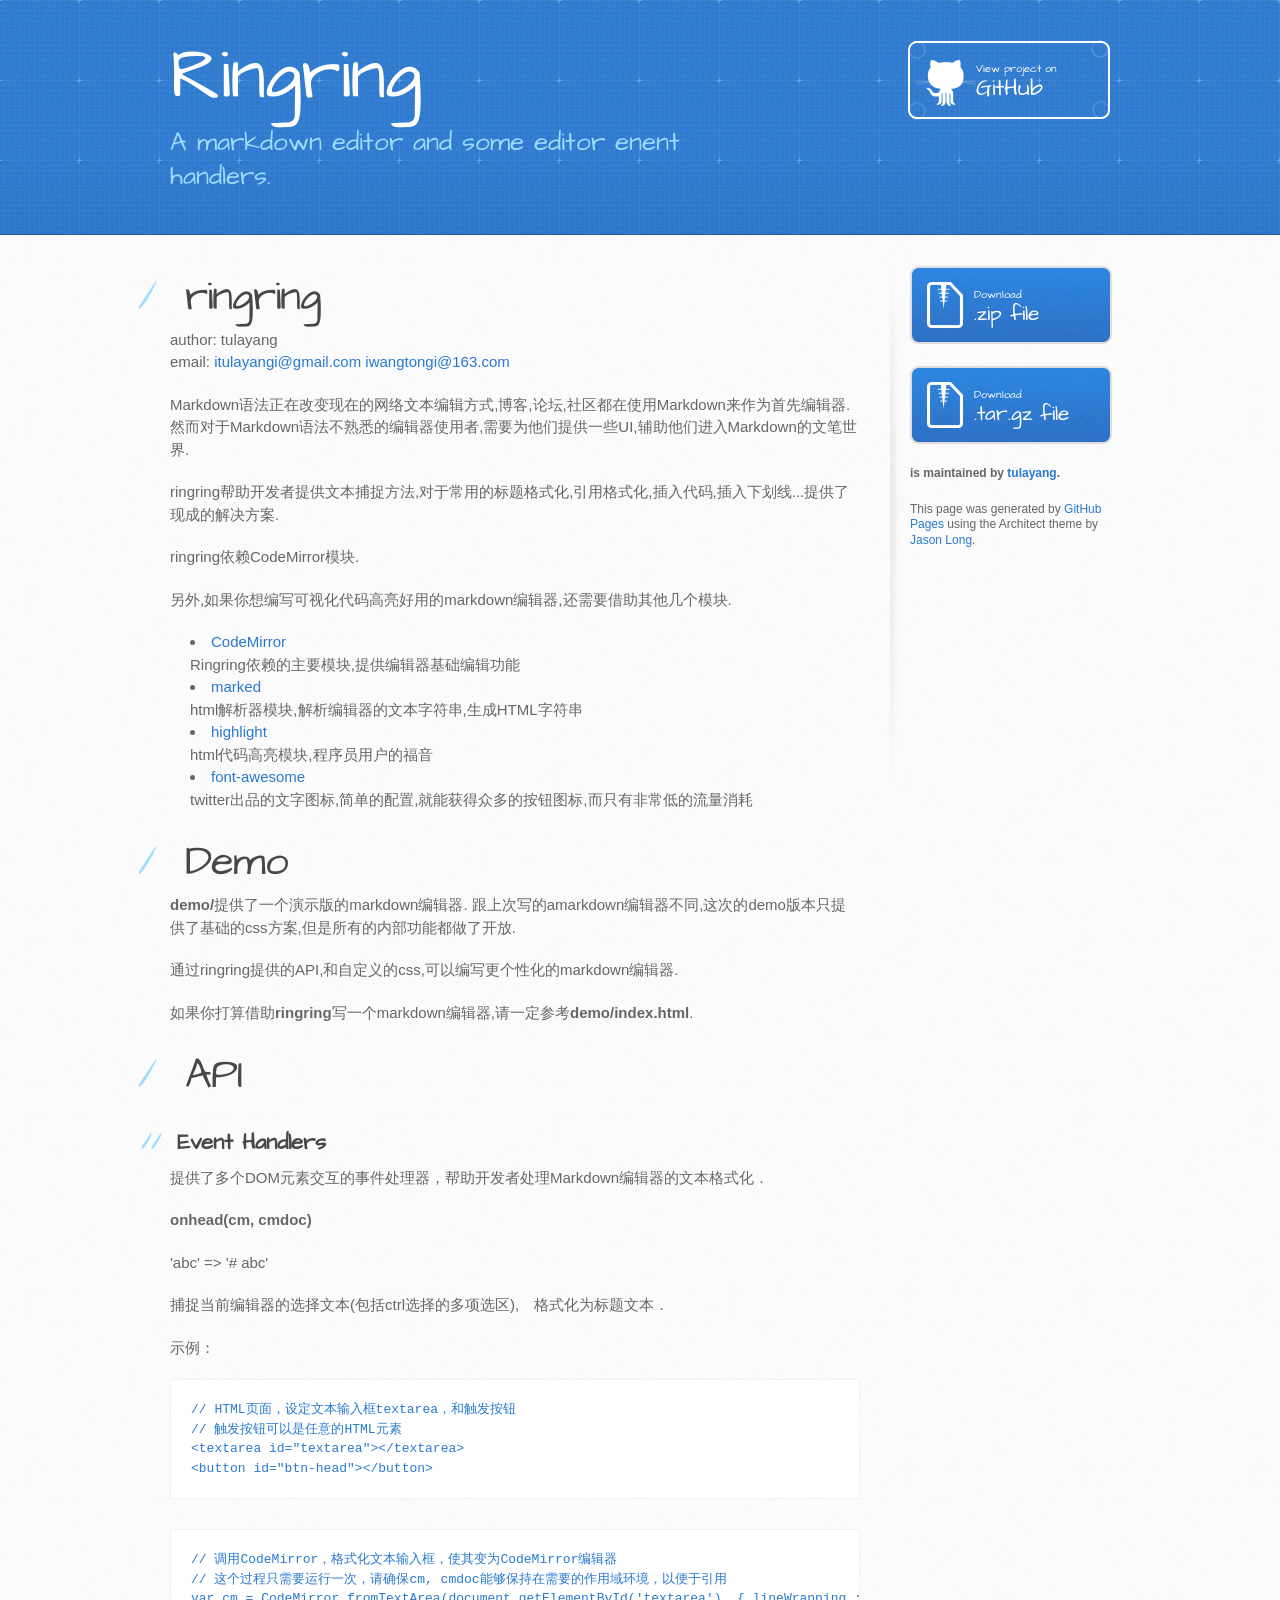
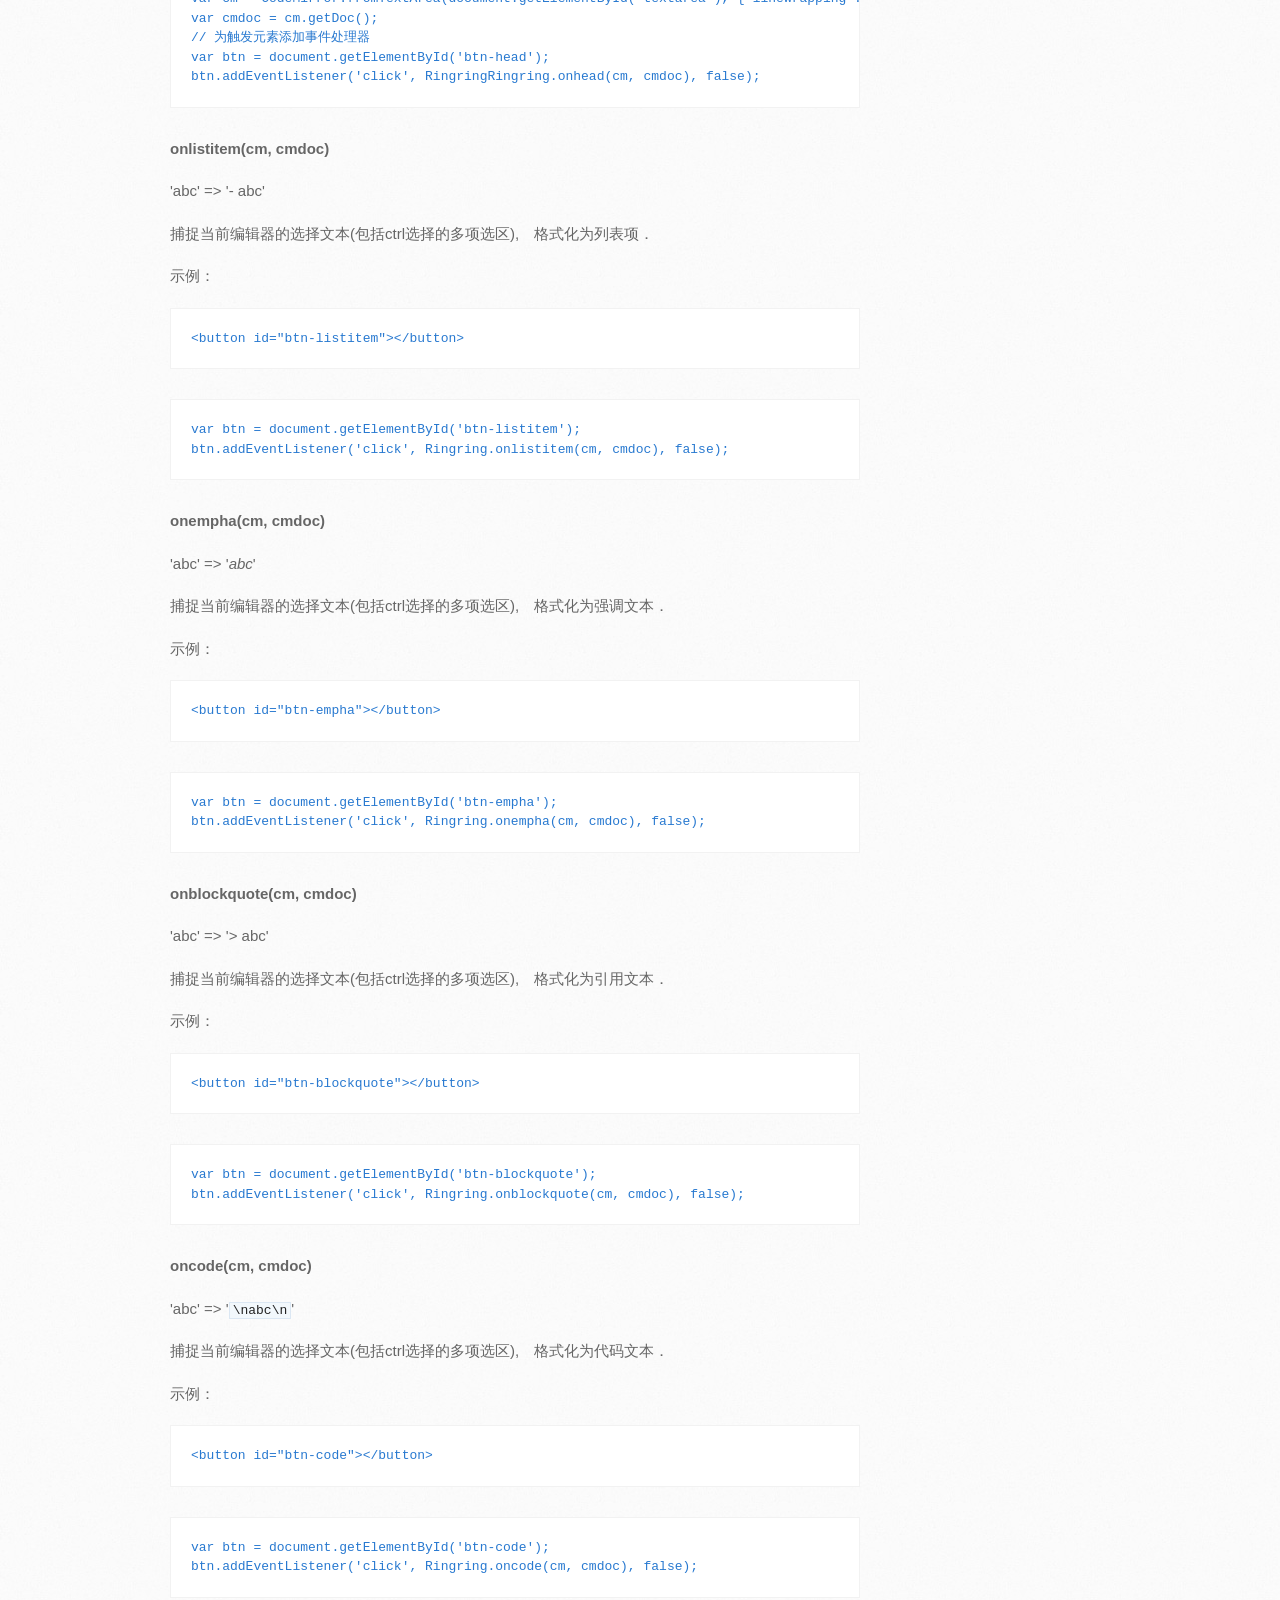
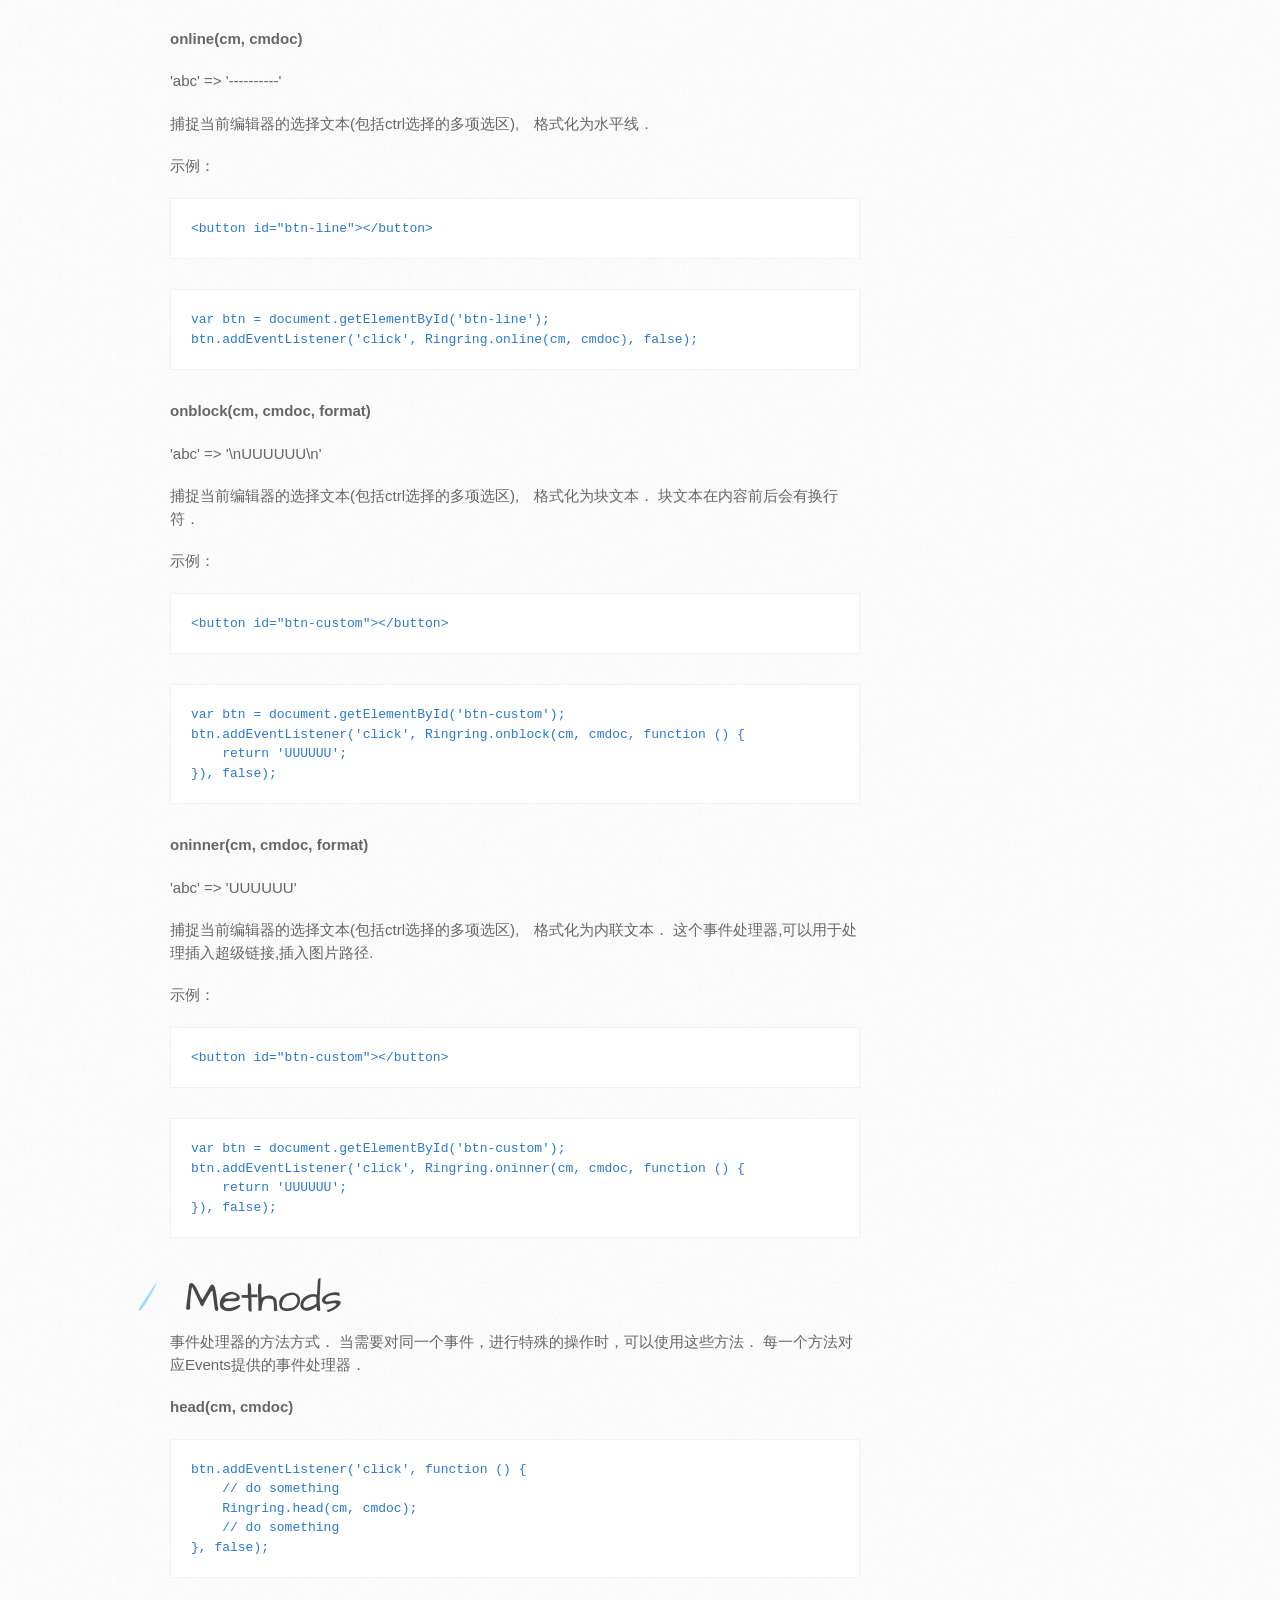
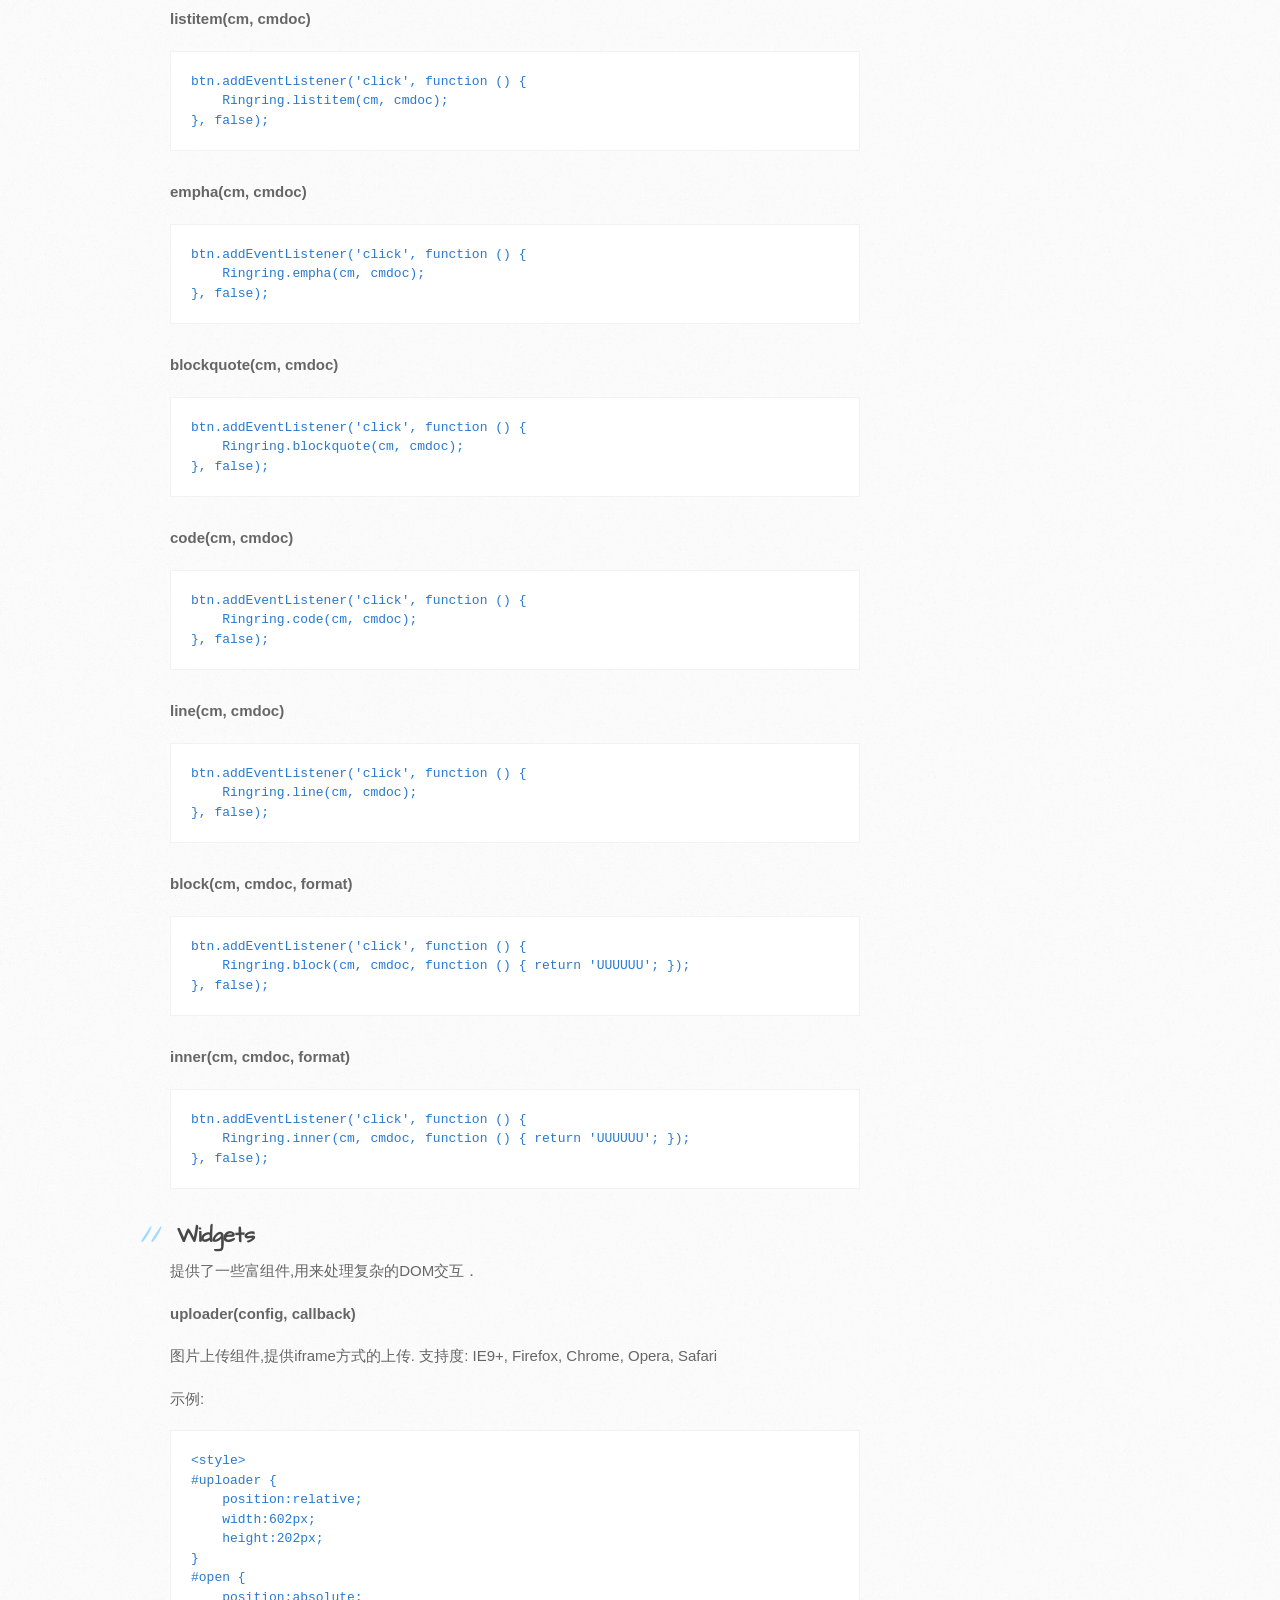
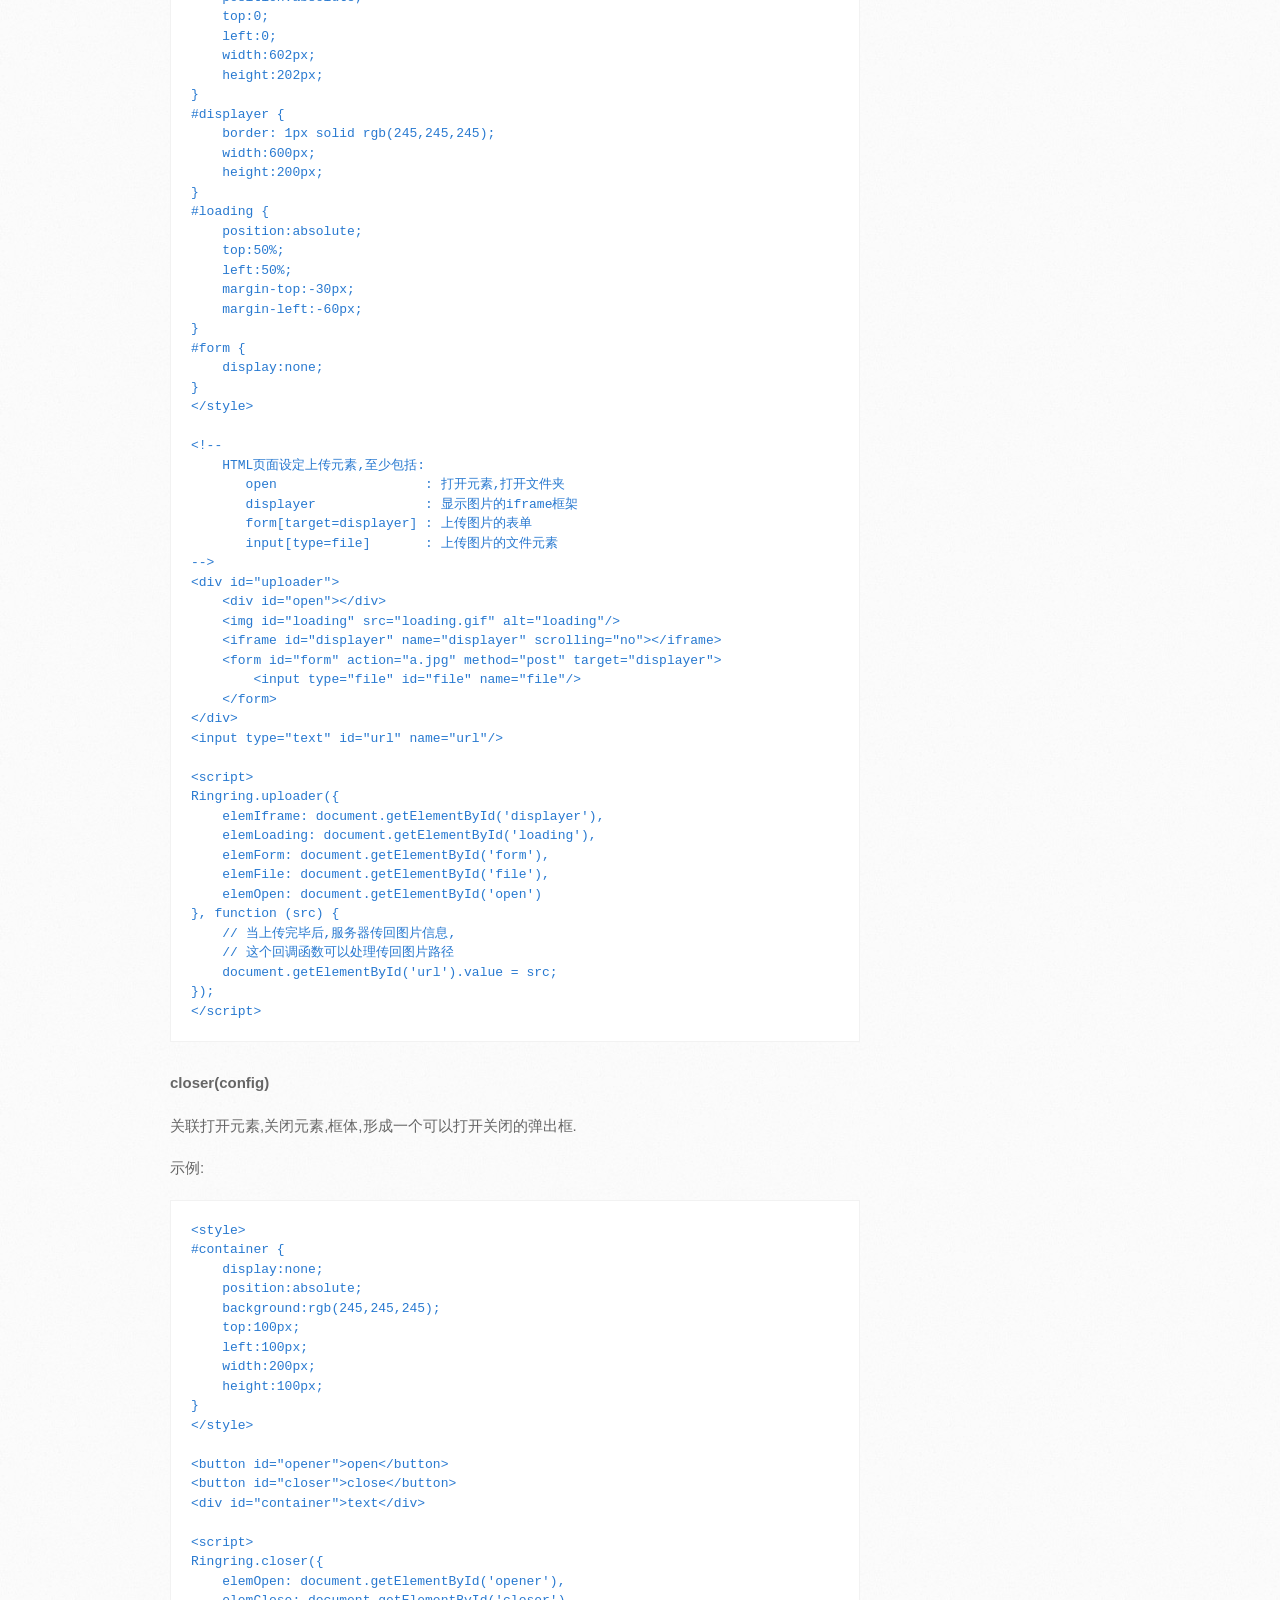
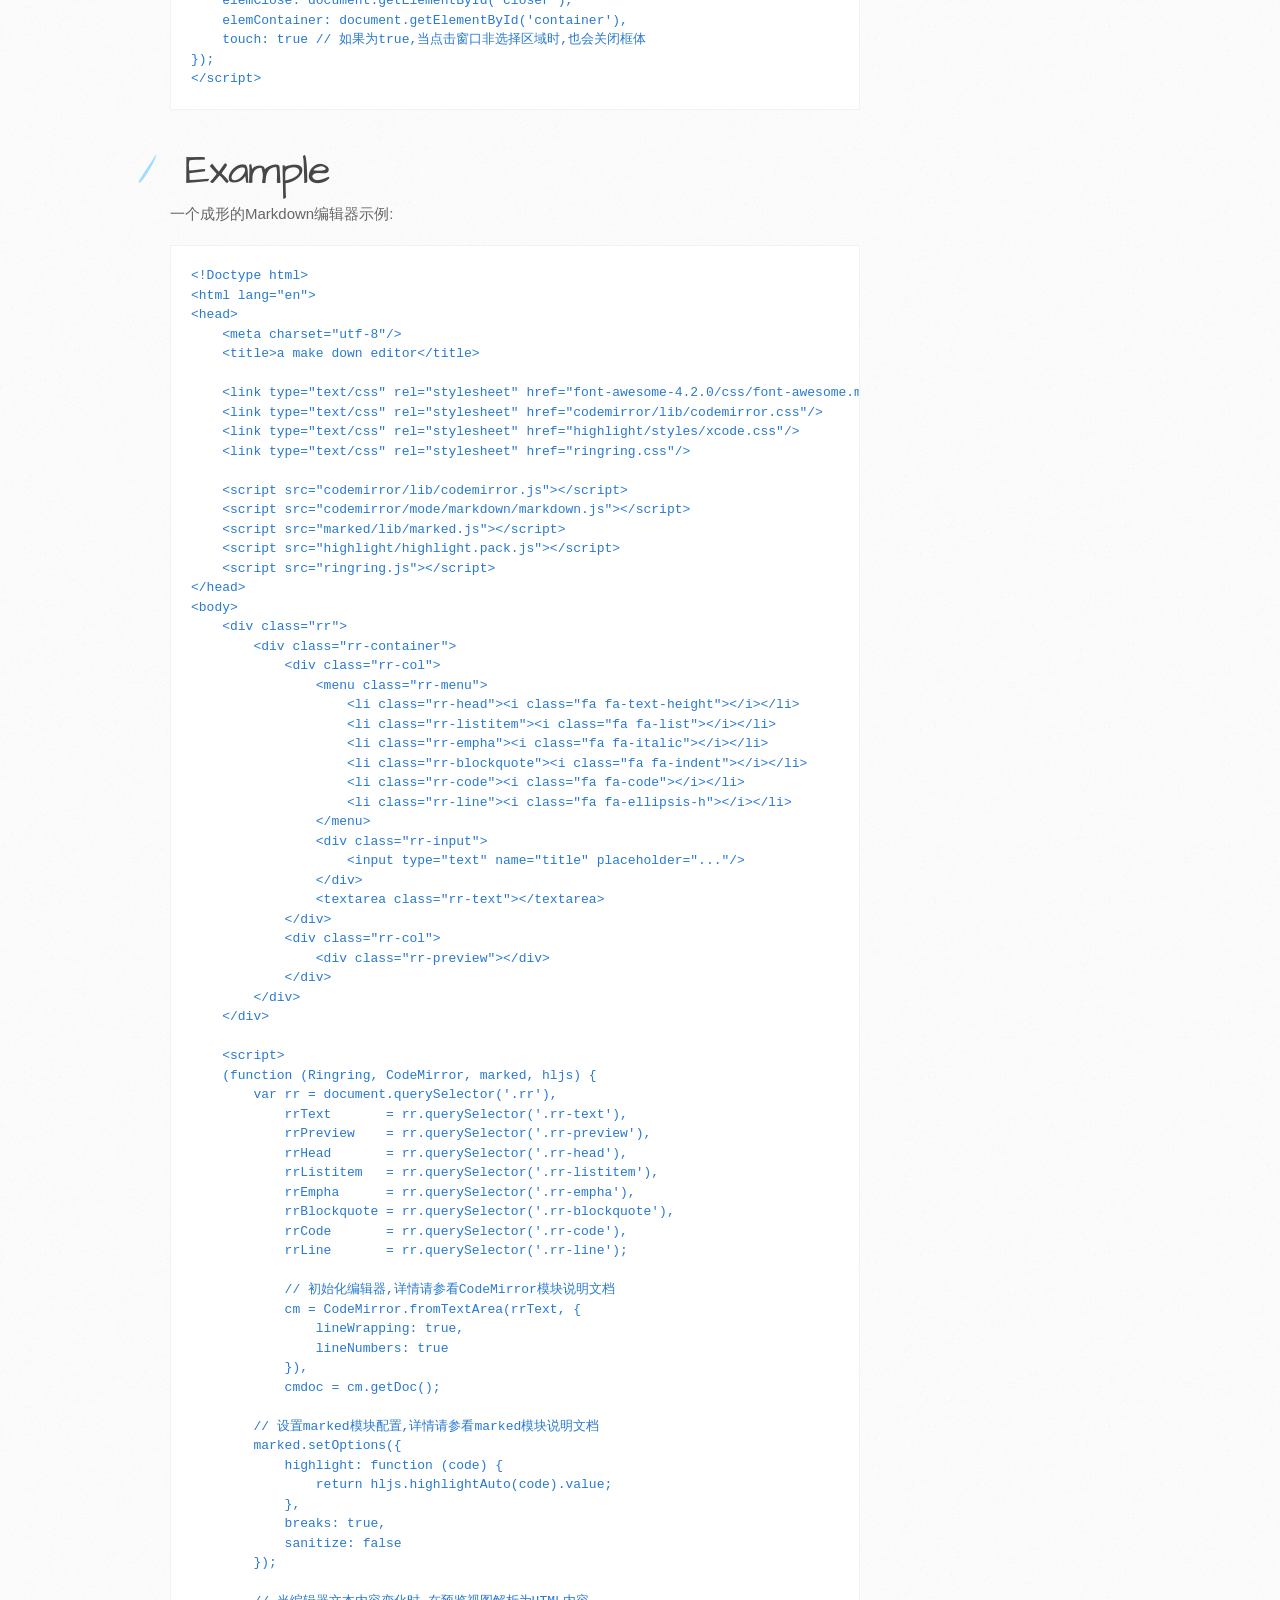
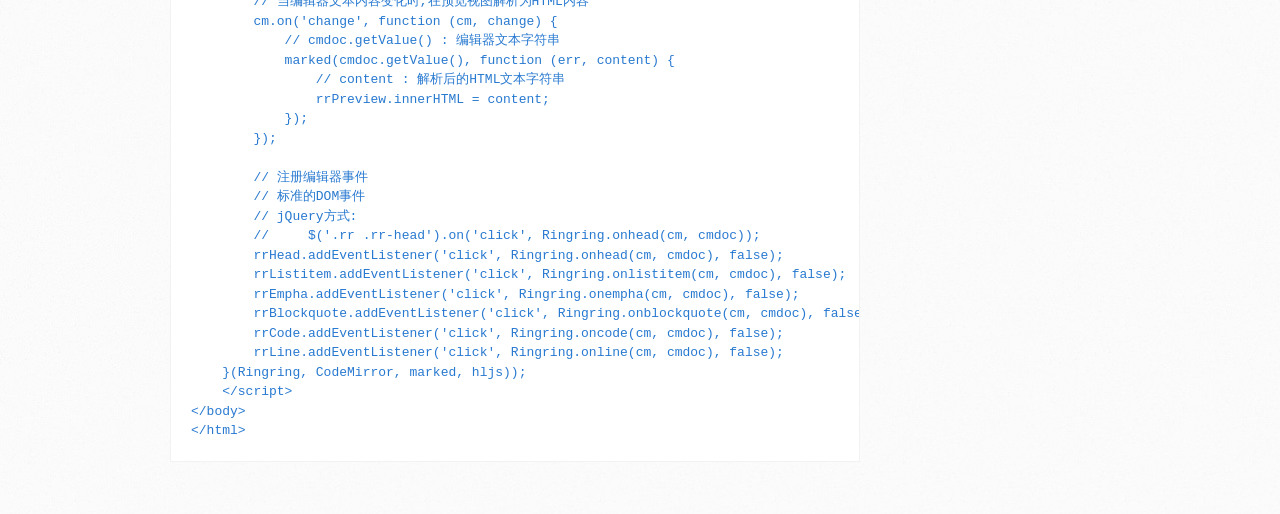
<file: index.html>
<!DOCTYPE html>
<html>
  <head>
    <meta charset='utf-8'>
    <meta http-equiv="X-UA-Compatible" content="chrome=1">
    <meta name="viewport" content="width=device-width, initial-scale=1, maximum-scale=1">
    <link href='https://fonts.googleapis.com/css?family=Architects+Daughter' rel='stylesheet' type='text/css'>
    <link rel="stylesheet" type="text/css" href="stylesheets/stylesheet.css" media="screen">
    <link rel="stylesheet" type="text/css" href="stylesheets/pygment_trac.css" media="screen">
    <link rel="stylesheet" type="text/css" href="stylesheets/print.css" media="print">

    <!--[if lt IE 9]>
    <script src="//html5shiv.googlecode.com/svn/trunk/html5.js"></script>
    <![endif]-->

    <title>Ringring by tulayang</title>
  </head>

  <body>
    <header>
      <div class="inner">
        <h1>Ringring</h1>
        <h2>A markdown editor and some editor enent handlers.</h2>
        <a href="https://github.com/tulayang/ringring" class="button"><small>View project on</small> GitHub</a>
      </div>
    </header>

    <div id="content-wrapper">
      <div class="inner clearfix">
        <section id="main-content">
          <h1>
<a id="ringring" class="anchor" href="#ringring" aria-hidden="true"><span class="octicon octicon-link"></span></a>ringring</h1>

<p>author: tulayang<br>
email: <a href="mailto:itulayangi@gmail.com">itulayangi@gmail.com</a> <a href="mailto:iwangtongi@163.com">iwangtongi@163.com</a></p>

<p>Markdown语法正在改变现在的网络文本编辑方式,博客,论坛,社区都在使用Markdown来作为首先编辑器. 然而对于Markdown语法不熟悉的编辑器使用者,需要为他们提供一些UI,辅助他们进入Markdown的文笔世界.</p>

<p>ringring帮助开发者提供文本捕捉方法,对于常用的标题格式化,引用格式化,插入代码,插入下划线...提供了现成的解决方案.</p>

<p>ringring依赖CodeMirror模块.</p>

<p>另外,如果你想编写可视化代码高亮好用的markdown编辑器,还需要借助其他几个模块.</p>

<ul>
<li>
<a href="https://github.com/tulayang/CodeMirror">CodeMirror</a><br>
Ringring依赖的主要模块,提供编辑器基础编辑功能</li>
<li>
<a href="https://github.com/chjj/marked">marked</a><br>
html解析器模块,解析编辑器的文本字符串,生成HTML字符串</li>
<li>
<a href="https://github.com/isagalaev/highlight.js">highlight</a><br>
html代码高亮模块,程序员用户的福音</li>
<li>
<a href="https:http://fontawesome.io">font-awesome</a><br>
twitter出品的文字图标,简单的配置,就能获得众多的按钮图标,而只有非常低的流量消耗</li>
</ul>

<h1>
<a id="demo" class="anchor" href="#demo" aria-hidden="true"><span class="octicon octicon-link"></span></a>Demo</h1>

<p><strong>demo/</strong>提供了一个演示版的markdown编辑器. 跟上次写的amarkdown编辑器不同,这次的demo版本只提供了基础的css方案,但是所有的内部功能都做了开放.</p>

<p>通过ringring提供的API,和自定义的css,可以编写更个性化的markdown编辑器.</p>

<p>如果你打算借助<strong>ringring</strong>写一个markdown编辑器,请一定参考<strong>demo/index.html</strong>.</p>

<h1>
<a id="api" class="anchor" href="#api" aria-hidden="true"><span class="octicon octicon-link"></span></a>API</h1>

<h2>
<a id="event-handlers" class="anchor" href="#event-handlers" aria-hidden="true"><span class="octicon octicon-link"></span></a>Event Handlers</h2>

<p>提供了多个DOM元素交互的事件处理器，帮助开发者处理Markdown编辑器的文本格式化．</p>

<p><strong>onhead(cm, cmdoc)</strong></p>

<p>'abc' =&gt; '# abc'</p>

<p>捕捉当前编辑器的选择文本(包括ctrl选择的多项选区),　格式化为标题文本．</p>

<p>示例：</p>

<pre><code>// HTML页面，设定文本输入框textarea，和触发按钮
// 触发按钮可以是任意的HTML元素
&lt;textarea id="textarea"&gt;&lt;/textarea&gt;
&lt;button id="btn-head"&gt;&lt;/button&gt;
</code></pre>

<pre><code>// 调用CodeMirror，格式化文本输入框，使其变为CodeMirror编辑器
// 这个过程只需要运行一次，请确保cm, cmdoc能够保持在需要的作用域环境，以便于引用
var cm = CodeMirror.fromTextArea(document.getElementById('textarea'), { lineWrapping : true });
var cmdoc = cm.getDoc();
// 为触发元素添加事件处理器
var btn = document.getElementById('btn-head');
btn.addEventListener('click', RingringRingring.onhead(cm, cmdoc), false);
</code></pre>

<p><strong>onlistitem(cm, cmdoc)</strong></p>

<p>'abc' =&gt; '- abc'</p>

<p>捕捉当前编辑器的选择文本(包括ctrl选择的多项选区),　格式化为列表项．</p>

<p>示例：</p>

<pre><code>&lt;button id="btn-listitem"&gt;&lt;/button&gt;
</code></pre>

<pre><code>var btn = document.getElementById('btn-listitem');
btn.addEventListener('click', Ringring.onlistitem(cm, cmdoc), false);
</code></pre>

<p><strong>onempha(cm, cmdoc)</strong></p>

<p>'abc' =&gt; '<em>abc</em>'</p>

<p>捕捉当前编辑器的选择文本(包括ctrl选择的多项选区),　格式化为强调文本．</p>

<p>示例：</p>

<pre><code>&lt;button id="btn-empha"&gt;&lt;/button&gt;
</code></pre>

<pre><code>var btn = document.getElementById('btn-empha');
btn.addEventListener('click', Ringring.onempha(cm, cmdoc), false);
</code></pre>

<p><strong>onblockquote(cm, cmdoc)</strong></p>

<p>'abc' =&gt; '&gt; abc'</p>

<p>捕捉当前编辑器的选择文本(包括ctrl选择的多项选区),　格式化为引用文本．</p>

<p>示例：</p>

<pre><code>&lt;button id="btn-blockquote"&gt;&lt;/button&gt;
</code></pre>

<pre><code>var btn = document.getElementById('btn-blockquote');
btn.addEventListener('click', Ringring.onblockquote(cm, cmdoc), false);
</code></pre>

<p><strong>oncode(cm, cmdoc)</strong></p>

<p>'abc' =&gt; '<code>\nabc\n</code>'</p>

<p>捕捉当前编辑器的选择文本(包括ctrl选择的多项选区),　格式化为代码文本．</p>

<p>示例：</p>

<pre><code>&lt;button id="btn-code"&gt;&lt;/button&gt;
</code></pre>

<pre><code>var btn = document.getElementById('btn-code');
btn.addEventListener('click', Ringring.oncode(cm, cmdoc), false);
</code></pre>

<p><strong>online(cm, cmdoc)</strong></p>

<p>'abc' =&gt; '----------'</p>

<p>捕捉当前编辑器的选择文本(包括ctrl选择的多项选区),　格式化为水平线．</p>

<p>示例：</p>

<pre><code>&lt;button id="btn-line"&gt;&lt;/button&gt;
</code></pre>

<pre><code>var btn = document.getElementById('btn-line');
btn.addEventListener('click', Ringring.online(cm, cmdoc), false);
</code></pre>

<p><strong>onblock(cm, cmdoc, format)</strong></p>

<p>'abc' =&gt; '\nUUUUUU\n'</p>

<p>捕捉当前编辑器的选择文本(包括ctrl选择的多项选区),　格式化为块文本．
块文本在内容前后会有换行符．</p>

<p>示例：</p>

<pre><code>&lt;button id="btn-custom"&gt;&lt;/button&gt;
</code></pre>

<pre><code>var btn = document.getElementById('btn-custom');
btn.addEventListener('click', Ringring.onblock(cm, cmdoc, function () {
    return 'UUUUUU';
}), false);
</code></pre>

<p><strong>oninner(cm, cmdoc, format)</strong></p>

<p>'abc' =&gt; 'UUUUUU'</p>

<p>捕捉当前编辑器的选择文本(包括ctrl选择的多项选区),　格式化为内联文本．
这个事件处理器,可以用于处理插入超级链接,插入图片路径.</p>

<p>示例：</p>

<pre><code>&lt;button id="btn-custom"&gt;&lt;/button&gt;
</code></pre>

<pre><code>var btn = document.getElementById('btn-custom');
btn.addEventListener('click', Ringring.oninner(cm, cmdoc, function () {
    return 'UUUUUU';
}), false);
</code></pre>

<h1>
<a id="methods" class="anchor" href="#methods" aria-hidden="true"><span class="octicon octicon-link"></span></a>Methods</h1>

<p>事件处理器的方法方式．
当需要对同一个事件，进行特殊的操作时，可以使用这些方法．
每一个方法对应Events提供的事件处理器．</p>

<p><strong>head(cm, cmdoc)</strong></p>

<pre><code>btn.addEventListener('click', function () {
    // do something
    Ringring.head(cm, cmdoc);
    // do something
}, false);
</code></pre>

<p><strong>listitem(cm, cmdoc)</strong></p>

<pre><code>btn.addEventListener('click', function () {
    Ringring.listitem(cm, cmdoc);
}, false);
</code></pre>

<p><strong>empha(cm, cmdoc)</strong></p>

<pre><code>btn.addEventListener('click', function () {
    Ringring.empha(cm, cmdoc);
}, false);
</code></pre>

<p><strong>blockquote(cm, cmdoc)</strong></p>

<pre><code>btn.addEventListener('click', function () {
    Ringring.blockquote(cm, cmdoc);
}, false);
</code></pre>

<p><strong>code(cm, cmdoc)</strong></p>

<pre><code>btn.addEventListener('click', function () {
    Ringring.code(cm, cmdoc);
}, false);
</code></pre>

<p><strong>line(cm, cmdoc)</strong></p>

<pre><code>btn.addEventListener('click', function () {
    Ringring.line(cm, cmdoc);
}, false);
</code></pre>

<p><strong>block(cm, cmdoc, format)</strong></p>

<pre><code>btn.addEventListener('click', function () {
    Ringring.block(cm, cmdoc, function () { return 'UUUUUU'; });
}, false);
</code></pre>

<p><strong>inner(cm, cmdoc, format)</strong></p>

<pre><code>btn.addEventListener('click', function () {
    Ringring.inner(cm, cmdoc, function () { return 'UUUUUU'; });
}, false);
</code></pre>

<h2>
<a id="widgets" class="anchor" href="#widgets" aria-hidden="true"><span class="octicon octicon-link"></span></a>Widgets</h2>

<p>提供了一些富组件,用来处理复杂的DOM交互．</p>

<p><strong>uploader(config, callback)</strong></p>

<p>图片上传组件,提供iframe方式的上传.
支持度: IE9+, Firefox, Chrome, Opera, Safari</p>

<p>示例:</p>

<pre><code>&lt;style&gt;
#uploader {
    position:relative;
    width:602px;
    height:202px;
}
#open {
    position:absolute;
    top:0;
    left:0;
    width:602px;
    height:202px;
}
#displayer {
    border: 1px solid rgb(245,245,245);
    width:600px;
    height:200px;
}
#loading {
    position:absolute;
    top:50%;
    left:50%;
    margin-top:-30px;
    margin-left:-60px;
}
#form {
    display:none;
}
&lt;/style&gt;

&lt;!--
    HTML页面设定上传元素,至少包括:
       open                   : 打开元素,打开文件夹
       displayer              : 显示图片的iframe框架
       form[target=displayer] : 上传图片的表单
       input[type=file]       : 上传图片的文件元素
--&gt;
&lt;div id="uploader"&gt;
    &lt;div id="open"&gt;&lt;/div&gt;
    &lt;img id="loading" src="loading.gif" alt="loading"/&gt;
    &lt;iframe id="displayer" name="displayer" scrolling="no"&gt;&lt;/iframe&gt;
    &lt;form id="form" action="a.jpg" method="post" target="displayer"&gt;
        &lt;input type="file" id="file" name="file"/&gt;
    &lt;/form&gt;
&lt;/div&gt;
&lt;input type="text" id="url" name="url"/&gt;

&lt;script&gt;
Ringring.uploader({
    elemIframe: document.getElementById('displayer'),
    elemLoading: document.getElementById('loading'),
    elemForm: document.getElementById('form'),
    elemFile: document.getElementById('file'),
    elemOpen: document.getElementById('open')
}, function (src) { 
    // 当上传完毕后,服务器传回图片信息,
    // 这个回调函数可以处理传回图片路径
    document.getElementById('url').value = src;
});
&lt;/script&gt;
</code></pre>

<p><strong>closer(config)</strong></p>

<p>关联打开元素,关闭元素,框体,形成一个可以打开关闭的弹出框.</p>

<p>示例:</p>

<pre><code>&lt;style&gt;
#container {
    display:none;
    position:absolute;
    background:rgb(245,245,245);
    top:100px;
    left:100px;
    width:200px;
    height:100px;
}
&lt;/style&gt;

&lt;button id="opener"&gt;open&lt;/button&gt;
&lt;button id="closer"&gt;close&lt;/button&gt;
&lt;div id="container"&gt;text&lt;/div&gt;

&lt;script&gt;
Ringring.closer({
    elemOpen: document.getElementById('opener'),
    elemClose: document.getElementById('closer'),
    elemContainer: document.getElementById('container'),
    touch: true // 如果为true,当点击窗口非选择区域时,也会关闭框体
});
&lt;/script&gt; 
</code></pre>

<h1>
<a id="example" class="anchor" href="#example" aria-hidden="true"><span class="octicon octicon-link"></span></a>Example</h1>

<p>一个成形的Markdown编辑器示例:</p>

<pre><code>&lt;!Doctype html&gt;
&lt;html lang="en"&gt;
&lt;head&gt;
    &lt;meta charset="utf-8"/&gt;
    &lt;title&gt;a make down editor&lt;/title&gt;

    &lt;link type="text/css" rel="stylesheet" href="font-awesome-4.2.0/css/font-awesome.min.css"/&gt;
    &lt;link type="text/css" rel="stylesheet" href="codemirror/lib/codemirror.css"/&gt;
    &lt;link type="text/css" rel="stylesheet" href="highlight/styles/xcode.css"/&gt;
    &lt;link type="text/css" rel="stylesheet" href="ringring.css"/&gt;

    &lt;script src="codemirror/lib/codemirror.js"&gt;&lt;/script&gt;
    &lt;script src="codemirror/mode/markdown/markdown.js"&gt;&lt;/script&gt;
    &lt;script src="marked/lib/marked.js"&gt;&lt;/script&gt;
    &lt;script src="highlight/highlight.pack.js"&gt;&lt;/script&gt;
    &lt;script src="ringring.js"&gt;&lt;/script&gt;
&lt;/head&gt;
&lt;body&gt;
    &lt;div class="rr"&gt;
        &lt;div class="rr-container"&gt;
            &lt;div class="rr-col"&gt;
                &lt;menu class="rr-menu"&gt;
                    &lt;li class="rr-head"&gt;&lt;i class="fa fa-text-height"&gt;&lt;/i&gt;&lt;/li&gt;
                    &lt;li class="rr-listitem"&gt;&lt;i class="fa fa-list"&gt;&lt;/i&gt;&lt;/li&gt;
                    &lt;li class="rr-empha"&gt;&lt;i class="fa fa-italic"&gt;&lt;/i&gt;&lt;/li&gt;
                    &lt;li class="rr-blockquote"&gt;&lt;i class="fa fa-indent"&gt;&lt;/i&gt;&lt;/li&gt;
                    &lt;li class="rr-code"&gt;&lt;i class="fa fa-code"&gt;&lt;/i&gt;&lt;/li&gt;
                    &lt;li class="rr-line"&gt;&lt;i class="fa fa-ellipsis-h"&gt;&lt;/i&gt;&lt;/li&gt;
                &lt;/menu&gt;
                &lt;div class="rr-input"&gt;
                    &lt;input type="text" name="title" placeholder="..."/&gt;
                &lt;/div&gt; 
                &lt;textarea class="rr-text"&gt;&lt;/textarea&gt;
            &lt;/div&gt;
            &lt;div class="rr-col"&gt;
                &lt;div class="rr-preview"&gt;&lt;/div&gt;
            &lt;/div&gt;
        &lt;/div&gt;
    &lt;/div&gt;

    &lt;script&gt; 
    (function (Ringring, CodeMirror, marked, hljs) {
        var rr = document.querySelector('.rr'),
            rrText       = rr.querySelector('.rr-text'),
            rrPreview    = rr.querySelector('.rr-preview'),
            rrHead       = rr.querySelector('.rr-head'),
            rrListitem   = rr.querySelector('.rr-listitem'),
            rrEmpha      = rr.querySelector('.rr-empha'),
            rrBlockquote = rr.querySelector('.rr-blockquote'),
            rrCode       = rr.querySelector('.rr-code'),
            rrLine       = rr.querySelector('.rr-line');

            // 初始化编辑器,详情请参看CodeMirror模块说明文档
            cm = CodeMirror.fromTextArea(rrText, {
                lineWrapping: true,
                lineNumbers: true
            }),
            cmdoc = cm.getDoc();

        // 设置marked模块配置,详情请参看marked模块说明文档
        marked.setOptions({
            highlight: function (code) {
                return hljs.highlightAuto(code).value;
            },
            breaks: true,
            sanitize: false
        });

        // 当编辑器文本内容变化时,在预览视图解析为HTML内容
        cm.on('change', function (cm, change) {
            // cmdoc.getValue() : 编辑器文本字符串
            marked(cmdoc.getValue(), function (err, content) {
                // content : 解析后的HTML文本字符串
                rrPreview.innerHTML = content;
            });
        });

        // 注册编辑器事件
        // 标准的DOM事件
        // jQuery方式: 
        //     $('.rr .rr-head').on('click', Ringring.onhead(cm, cmdoc));
        rrHead.addEventListener('click', Ringring.onhead(cm, cmdoc), false);
        rrListitem.addEventListener('click', Ringring.onlistitem(cm, cmdoc), false);
        rrEmpha.addEventListener('click', Ringring.onempha(cm, cmdoc), false);
        rrBlockquote.addEventListener('click', Ringring.onblockquote(cm, cmdoc), false);
        rrCode.addEventListener('click', Ringring.oncode(cm, cmdoc), false);
        rrLine.addEventListener('click', Ringring.online(cm, cmdoc), false);
    }(Ringring, CodeMirror, marked, hljs));
    &lt;/script&gt;
&lt;/body&gt;
&lt;/html&gt;
</code></pre>
        </section>

        <aside id="sidebar">
          <a href="https://github.com/tulayang/ringring/zipball/master" class="button">
            <small>Download</small>
            .zip file
          </a>
          <a href="https://github.com/tulayang/ringring/tarball/master" class="button">
            <small>Download</small>
            .tar.gz file
          </a>

          <p class="repo-owner"><a href="https://github.com/tulayang/ringring"></a> is maintained by <a href="https://github.com/tulayang">tulayang</a>.</p>

          <p>This page was generated by <a href="https://pages.github.com">GitHub Pages</a> using the Architect theme by <a href="https://twitter.com/jasonlong">Jason Long</a>.</p>
        </aside>
      </div>
    </div>

  
  </body>
</html>
</file>
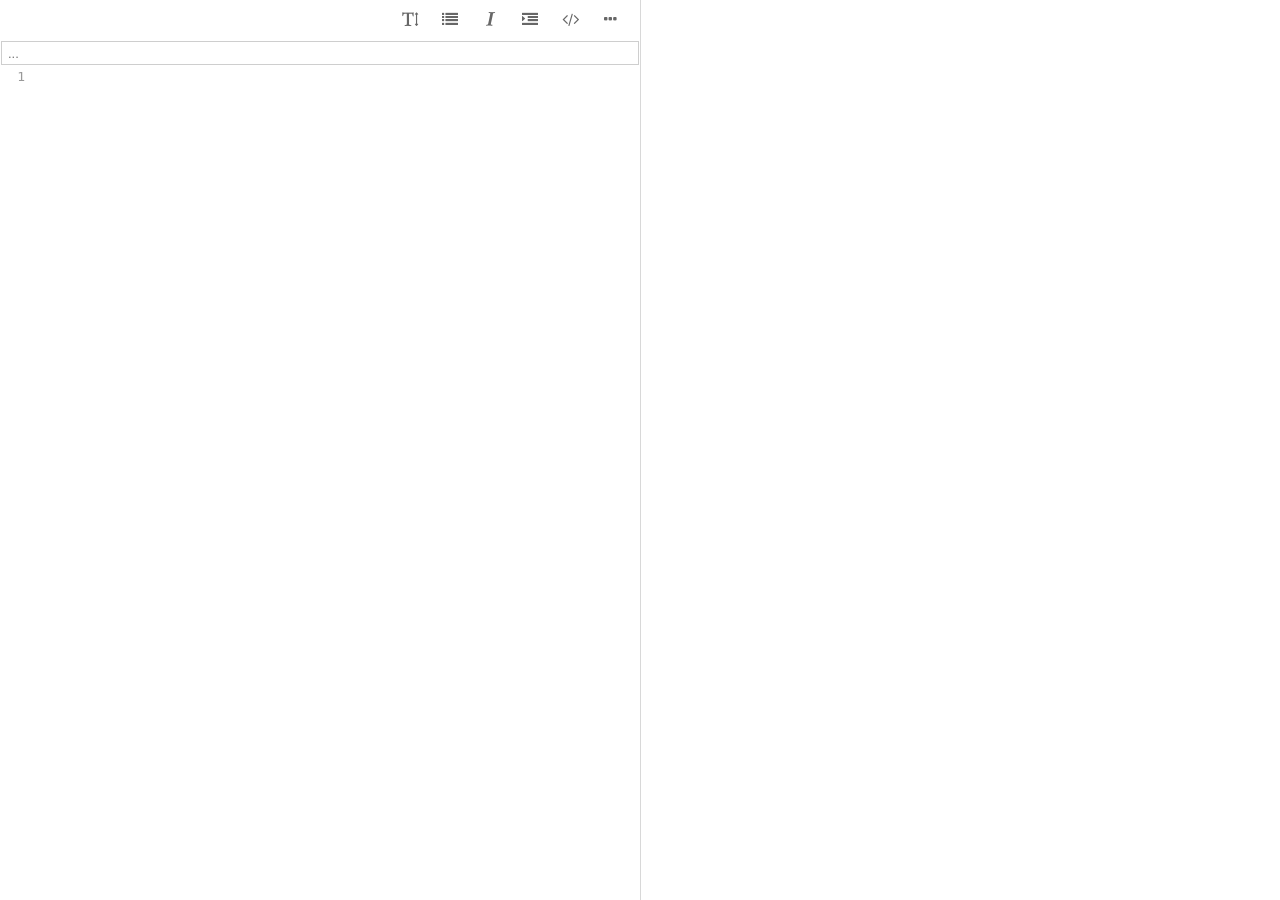
<file: demo/index.html>
<!Doctype html>
<html lang="en">
<head>
    <meta charset="utf-8"/>
    <title>a make down editor</title>

    <link type="text/css" rel="stylesheet" href="font-awesome-4.2.0/css/font-awesome.min.css"/>
    <link type="text/css" rel="stylesheet" href="codemirror/lib/codemirror.css"/>
    <link type="text/css" rel="stylesheet" href="highlight/styles/xcode.css"/>
    <link type="text/css" rel="stylesheet" href="ringring.css"/>


    <script src="codemirror/lib/codemirror.js"></script>
    <script src="codemirror/mode/markdown/markdown.js"></script>
    <script src="marked/lib/marked.js"></script>
    <script src="highlight/highlight.pack.js"></script>
    <script src="ringring.js"></script>
</head>
<body>
    <div class="rr">
        <div class="rr-container">
            <div class="rr-col">
                <menu class="rr-menu">
                    <li class="rr-head"><i class="fa fa-text-height"></i></li>
                    <li class="rr-listitem"><i class="fa fa-list"></i></li>
                    <li class="rr-empha"><i class="fa fa-italic"></i></li>
                    <li class="rr-blockquote"><i class="fa fa-indent"></i></li>
                    <li class="rr-code"><i class="fa fa-code"></i></li>
                    <li class="rr-line"><i class="fa fa-ellipsis-h"></i></li>
                </menu>
                <div class="rr-input">
                    <input type="text" name="title" placeholder="..."/>
                </div> 
                <textarea class="rr-text"></textarea>
            </div>
            <div class="rr-col">
                <div class="rr-preview"></div>
            </div>
        </div>
    </div>

    <script> 
    (function (Ringring, CodeMirror, marked, hljs) {
        var rr = document.querySelector('.rr'),
            rrText       = rr.querySelector('.rr-text'),
            rrPreview    = rr.querySelector('.rr-preview'),
            rrHead       = rr.querySelector('.rr-head'),
            rrListitem   = rr.querySelector('.rr-listitem'),
            rrEmpha      = rr.querySelector('.rr-empha'),
            rrBlockquote = rr.querySelector('.rr-blockquote'),
            rrCode       = rr.querySelector('.rr-code'),
            rrLine       = rr.querySelector('.rr-line');

            // 初始化编辑器,详情请参看CodeMirror模块说明文档
            cm = CodeMirror.fromTextArea(rrText, {
                lineWrapping: true,
                lineNumbers: true
            }),
            cmdoc = cm.getDoc();

        // 设置marked模块配置,详情请参看marked模块说明文档
        marked.setOptions({
            highlight: function (code) {
                return hljs.highlightAuto(code).value;
            },
            breaks: true,
            sanitize: false
        });

        // 当编辑器文本内容变化时,在预览视图解析为HTML内容
        cm.on('change', function (cm, change) {
            // cmdoc.getValue() : 编辑器文本字符串
            marked(cmdoc.getValue(), function (err, content) {
                // content : 解析后的HTML文本字符串
                rrPreview.innerHTML = content;
            });
        });

        // 注册编辑器事件
        // 标准的DOM事件
        // jQuery方式: 
        //     $('.rr .rr-head').on('click', Ringring.onhead(cm, cmdoc));
        rrHead.addEventListener('click', Ringring.onhead(cm, cmdoc), false);
        rrListitem.addEventListener('click', Ringring.onlistitem(cm, cmdoc), false);
        rrEmpha.addEventListener('click', Ringring.onempha(cm, cmdoc), false);
        rrBlockquote.addEventListener('click', Ringring.onblockquote(cm, cmdoc), false);
        rrCode.addEventListener('click', Ringring.oncode(cm, cmdoc), false);
        rrLine.addEventListener('click', Ringring.online(cm, cmdoc), false);
    }(Ringring, CodeMirror, marked, hljs));
    </script>
</body>
</html>
</file>
<file: stylesheets/pygment_trac.css>
.highlight  { background: #ffffff; }
.highlight .c { color: #999988; font-style: italic } /* Comment */
.highlight .err { color: #a61717; background-color: #e3d2d2 } /* Error */
.highlight .k { font-weight: bold } /* Keyword */
.highlight .o { font-weight: bold } /* Operator */
.highlight .cm { color: #999988; font-style: italic } /* Comment.Multiline */
.highlight .cp { color: #999999; font-weight: bold } /* Comment.Preproc */
.highlight .c1 { color: #999988; font-style: italic } /* Comment.Single */
.highlight .cs { color: #999999; font-weight: bold; font-style: italic } /* Comment.Special */
.highlight .gd { color: #000000; background-color: #ffdddd } /* Generic.Deleted */
.highlight .gd .x { color: #000000; background-color: #ffaaaa } /* Generic.Deleted.Specific */
.highlight .ge { font-style: italic } /* Generic.Emph */
.highlight .gr { color: #aa0000 } /* Generic.Error */
.highlight .gh { color: #999999 } /* Generic.Heading */
.highlight .gi { color: #000000; background-color: #ddffdd } /* Generic.Inserted */
.highlight .gi .x { color: #000000; background-color: #aaffaa } /* Generic.Inserted.Specific */
.highlight .go { color: #888888 } /* Generic.Output */
.highlight .gp { color: #555555 } /* Generic.Prompt */
.highlight .gs { font-weight: bold } /* Generic.Strong */
.highlight .gu { color: #800080; font-weight: bold; } /* Generic.Subheading */
.highlight .gt { color: #aa0000 } /* Generic.Traceback */
.highlight .kc { font-weight: bold } /* Keyword.Constant */
.highlight .kd { font-weight: bold } /* Keyword.Declaration */
.highlight .kn { font-weight: bold } /* Keyword.Namespace */
.highlight .kp { font-weight: bold } /* Keyword.Pseudo */
.highlight .kr { font-weight: bold } /* Keyword.Reserved */
.highlight .kt { color: #445588; font-weight: bold } /* Keyword.Type */
.highlight .m { color: #009999 } /* Literal.Number */
.highlight .s { color: #d14 } /* Literal.String */
.highlight .na { color: #008080 } /* Name.Attribute */
.highlight .nb { color: #0086B3 } /* Name.Builtin */
.highlight .nc { color: #445588; font-weight: bold } /* Name.Class */
.highlight .no { color: #008080 } /* Name.Constant */
.highlight .ni { color: #800080 } /* Name.Entity */
.highlight .ne { color: #990000; font-weight: bold } /* Name.Exception */
.highlight .nf { color: #990000; font-weight: bold } /* Name.Function */
.highlight .nn { color: #555555 } /* Name.Namespace */
.highlight .nt { color: #000080 } /* Name.Tag */
.highlight .nv { color: #008080 } /* Name.Variable */
.highlight .ow { font-weight: bold } /* Operator.Word */
.highlight .w { color: #bbbbbb } /* Text.Whitespace */
.highlight .mf { color: #009999 } /* Literal.Number.Float */
.highlight .mh { color: #009999 } /* Literal.Number.Hex */
.highlight .mi { color: #009999 } /* Literal.Number.Integer */
.highlight .mo { color: #009999 } /* Literal.Number.Oct */
.highlight .sb { color: #d14 } /* Literal.String.Backtick */
.highlight .sc { color: #d14 } /* Literal.String.Char */
.highlight .sd { color: #d14 } /* Literal.String.Doc */
.highlight .s2 { color: #d14 } /* Literal.String.Double */
.highlight .se { color: #d14 } /* Literal.String.Escape */
.highlight .sh { color: #d14 } /* Literal.String.Heredoc */
.highlight .si { color: #d14 } /* Literal.String.Interpol */
.highlight .sx { color: #d14 } /* Literal.String.Other */
.highlight .sr { color: #009926 } /* Literal.String.Regex */
.highlight .s1 { color: #d14 } /* Literal.String.Single */
.highlight .ss { color: #990073 } /* Literal.String.Symbol */
.highlight .bp { color: #999999 } /* Name.Builtin.Pseudo */
.highlight .vc { color: #008080 } /* Name.Variable.Class */
.highlight .vg { color: #008080 } /* Name.Variable.Global */
.highlight .vi { color: #008080 } /* Name.Variable.Instance */
.highlight .il { color: #009999 } /* Literal.Number.Integer.Long */

.type-csharp .highlight .k { color: #0000FF }
.type-csharp .highlight .kt { color: #0000FF }
.type-csharp .highlight .nf { color: #000000; font-weight: normal }
.type-csharp .highlight .nc { color: #2B91AF }
.type-csharp .highlight .nn { color: #000000 }
.type-csharp .highlight .s { color: #A31515 }
.type-csharp .highlight .sc { color: #A31515 }
</file>
<file: stylesheets/print.css>
html, body, div, span, applet, object, iframe,
h1, h2, h3, h4, h5, h6, p, blockquote, pre,
a, abbr, acronym, address, big, cite, code,
del, dfn, em, img, ins, kbd, q, s, samp,
small, strike, strong, sub, sup, tt, var,
b, u, i, center,
dl, dt, dd, ol, ul, li,
fieldset, form, label, legend,
table, caption, tbody, tfoot, thead, tr, th, td,
article, aside, canvas, details, embed, 
figure, figcaption, footer, header, hgroup, 
menu, nav, output, ruby, section, summary,
time, mark, audio, video {
  margin: 0;
  padding: 0;
  border: 0;
  font-size: 100%;
  font: inherit;
  vertical-align: baseline;
}
/* HTML5 display-role reset for older browsers */
article, aside, details, figcaption, figure, 
footer, header, hgroup, menu, nav, section {
  display: block;
}
body {
  line-height: 1;
}
ol, ul {
  list-style: none;
}
blockquote, q {
  quotes: none;
}
blockquote:before, blockquote:after,
q:before, q:after {
  content: '';
  content: none;
}
table {
  border-collapse: collapse;
  border-spacing: 0;
}
body {
  font-size: 13px;
  line-height: 1.5; 
  font-family: 'Helvetica Neue', Helvetica, Arial, serif;
  color: #000;
}

a {
  color: #d5000d;
  font-weight: bold;
}

header {
  padding-top: 35px;
  padding-bottom: 10px;
}

header h1 {
  font-weight: bold;
  letter-spacing: -1px;
  font-size: 48px;
  color: #303030;
  line-height: 1.2;
}

header h2 {
  letter-spacing: -1px;
  font-size: 24px;
  color: #aaa;
  font-weight: normal;
  line-height: 1.3;
}
#downloads {
  display: none;
}
#main_content {
  padding-top: 20px;
}

code, pre {
  font-family: Monaco, "Bitstream Vera Sans Mono", "Lucida Console", Terminal;
  color: #222;
  margin-bottom: 30px;
  font-size: 12px;
}

code {
  padding: 0 3px;
}

pre {
  border: solid 1px #ddd;
  padding: 20px;
  overflow: auto;
}
pre code {
  padding: 0;
}

ul, ol, dl {
  margin-bottom: 20px;
}


/* COMMON STYLES */

table {
  width: 100%;
  border: 1px solid #ebebeb;
}

th {
  font-weight: 500;
}

td {
  border: 1px solid #ebebeb;
  text-align: center; 
  font-weight: 300;
}

form {
  background: #f2f2f2;
  padding: 20px;
  
}


/* GENERAL ELEMENT TYPE STYLES */

h1 {
  font-size: 2.8em;
} 

h2 {
  font-size: 22px;
  font-weight: bold;
  color: #303030;
  margin-bottom: 8px;
} 

h3 {
  color: #d5000d;
  font-size: 18px;
  font-weight: bold;
  margin-bottom: 8px;
} 
 
h4 {
  font-size: 16px;
  color: #303030;
  font-weight: bold;
} 

h5 {
  font-size: 1em;
  color: #303030;
} 

h6 {
  font-size: .8em;
  color: #303030;
} 

p {
  font-weight: 300;
  margin-bottom: 20px;
}
 
a {
  text-decoration: none;
}

p a {
  font-weight: 400;
}

blockquote {
  font-size: 1.6em;
  border-left: 10px solid #e9e9e9;
  margin-bottom: 20px;
  padding: 0 0 0 30px;
}

ul li {
  list-style: disc inside;
  padding-left: 20px;
}

ol li {
  list-style: decimal inside;
  padding-left: 3px;
}

dl dd {
  font-style: italic;
  font-weight: 100;
}

footer {
  margin-top: 40px;
  padding-top: 20px;
  padding-bottom: 30px;
  font-size: 13px;
  color: #aaa;
}

footer a {
  color: #666;
}

/* MISC */
.clearfix:after {
  clear: both;
  content: '.';
  display: block;
  visibility: hidden;
  height: 0;
}

.clearfix {display: inline-block;}
* html .clearfix {height: 1%;}
.clearfix {display: block;}
</file>
<file: demo/codemirror/lib/codemirror.css>
/* BASICS */

.CodeMirror {
  /* Set height, width, borders, and global font properties here */
  font-family: monospace;
  height: 300px;
}
.CodeMirror-scroll {
  /* Set scrolling behaviour here */
  overflow: auto;
}

/* PADDING */

.CodeMirror-lines {
  padding: 4px 0; /* Vertical padding around content */
}
.CodeMirror pre {
  padding: 0 4px; /* Horizontal padding of content */
}

.CodeMirror-scrollbar-filler, .CodeMirror-gutter-filler {
  background-color: white; /* The little square between H and V scrollbars */
}

/* GUTTER */

.CodeMirror-gutters {
  border-right: 1px solid #ddd;
  background-color: #f7f7f7;
  white-space: nowrap;
}
.CodeMirror-linenumbers {}
.CodeMirror-linenumber {
  padding: 0 3px 0 5px;
  min-width: 20px;
  text-align: right;
  color: #999;
  -moz-box-sizing: content-box;
  box-sizing: content-box;
}

.CodeMirror-guttermarker { color: black; }
.CodeMirror-guttermarker-subtle { color: #999; }

/* CURSOR */

.CodeMirror div.CodeMirror-cursor {
  border-left: 1px solid black;
}
/* Shown when moving in bi-directional text */
.CodeMirror div.CodeMirror-secondarycursor {
  border-left: 1px solid silver;
}
.CodeMirror.cm-fat-cursor div.CodeMirror-cursor {
  width: auto;
  border: 0;
  background: #7e7;
}
.CodeMirror.cm-fat-cursor div.CodeMirror-cursors {
  z-index: 1;
}

.cm-animate-fat-cursor {
  width: auto;
  border: 0;
  -webkit-animation: blink 1.06s steps(1) infinite;
  -moz-animation: blink 1.06s steps(1) infinite;
  animation: blink 1.06s steps(1) infinite;
}
@-moz-keyframes blink {
  0% { background: #7e7; }
  50% { background: none; }
  100% { background: #7e7; }
}
@-webkit-keyframes blink {
  0% { background: #7e7; }
  50% { background: none; }
  100% { background: #7e7; }
}
@keyframes blink {
  0% { background: #7e7; }
  50% { background: none; }
  100% { background: #7e7; }
}

/* Can style cursor different in overwrite (non-insert) mode */
div.CodeMirror-overwrite div.CodeMirror-cursor {}

.cm-tab { display: inline-block; text-decoration: inherit; }

.CodeMirror-ruler {
  border-left: 1px solid #ccc;
  position: absolute;
}

/* DEFAULT THEME */

.cm-s-default .cm-keyword {color: #708;}
.cm-s-default .cm-atom {color: #219;}
.cm-s-default .cm-number {color: #164;}
.cm-s-default .cm-def {color: #00f;}
.cm-s-default .cm-variable,
.cm-s-default .cm-punctuation,
.cm-s-default .cm-property,
.cm-s-default .cm-operator {}
.cm-s-default .cm-variable-2 {color: #05a;}
.cm-s-default .cm-variable-3 {color: #085;}
.cm-s-default .cm-comment {color: #a50;}
.cm-s-default .cm-string {color: #a11;}
.cm-s-default .cm-string-2 {color: #f50;}
.cm-s-default .cm-meta {color: #555;}
.cm-s-default .cm-qualifier {color: #555;}
.cm-s-default .cm-builtin {color: #30a;}
.cm-s-default .cm-bracket {color: #997;}
.cm-s-default .cm-tag {color: #170;}
.cm-s-default .cm-attribute {color: #00c;}
.cm-s-default .cm-header {color: blue;}
.cm-s-default .cm-quote {color: #090;}
.cm-s-default .cm-hr {color: #999;}
.cm-s-default .cm-link {color: #00c;}

.cm-negative {color: #d44;}
.cm-positive {color: #292;}
.cm-header, .cm-strong {font-weight: bold;}
.cm-em {font-style: italic;}
.cm-link {text-decoration: underline;}
.cm-strikethrough {text-decoration: line-through;}

.cm-s-default .cm-error {color: #f00;}
.cm-invalidchar {color: #f00;}

/* Default styles for common addons */

div.CodeMirror span.CodeMirror-matchingbracket {color: #0f0;}
div.CodeMirror span.CodeMirror-nonmatchingbracket {color: #f22;}
.CodeMirror-matchingtag { background: rgba(255, 150, 0, .3); }
.CodeMirror-activeline-background {background: #e8f2ff;}

/* STOP */

/* The rest of this file contains styles related to the mechanics of
   the editor. You probably shouldn't touch them. */

.CodeMirror {
  line-height: 1;
  position: relative;
  overflow: hidden;
  background: white;
  color: black;
}

.CodeMirror-scroll {
  /* 30px is the magic margin used to hide the element's real scrollbars */
  /* See overflow: hidden in .CodeMirror */
  margin-bottom: -30px; margin-right: -30px;
  padding-bottom: 30px;
  height: 100%;
  outline: none; /* Prevent dragging from highlighting the element */
  position: relative;
  -moz-box-sizing: content-box;
  box-sizing: content-box;
}
.CodeMirror-sizer {
  position: relative;
  border-right: 30px solid transparent;
  -moz-box-sizing: content-box;
  box-sizing: content-box;
}

/* The fake, visible scrollbars. Used to force redraw during scrolling
   before actuall scrolling happens, thus preventing shaking and
   flickering artifacts. */
.CodeMirror-vscrollbar, .CodeMirror-hscrollbar, .CodeMirror-scrollbar-filler, .CodeMirror-gutter-filler {
  position: absolute;
  z-index: 6;
  display: none;
}
.CodeMirror-vscrollbar {
  right: 0; top: 0;
  overflow-x: hidden;
  overflow-y: scroll;
}
.CodeMirror-hscrollbar {
  bottom: 0; left: 0;
  overflow-y: hidden;
  overflow-x: scroll;
}
.CodeMirror-scrollbar-filler {
  right: 0; bottom: 0;
}
.CodeMirror-gutter-filler {
  left: 0; bottom: 0;
}

.CodeMirror-gutters {
  position: absolute; left: 0; top: 0;
  padding-bottom: 30px;
  z-index: 3;
}
.CodeMirror-gutter {
  white-space: normal;
  height: 100%;
  -moz-box-sizing: content-box;
  box-sizing: content-box;
  padding-bottom: 30px;
  margin-bottom: -32px;
  display: inline-block;
  /* Hack to make IE7 behave */
  *zoom:1;
  *display:inline;
}
.CodeMirror-gutter-wrapper {
  position: absolute;
  z-index: 4;
  height: 100%;
}
.CodeMirror-gutter-elt {
  position: absolute;
  cursor: default;
  z-index: 4;
}

.CodeMirror-lines {
  cursor: text;
  min-height: 1px; /* prevents collapsing before first draw */
}
.CodeMirror pre {
  /* Reset some styles that the rest of the page might have set */
  -moz-border-radius: 0; -webkit-border-radius: 0; border-radius: 0;
  border-width: 0;
  background: transparent;
  font-family: inherit;
  font-size: inherit;
  margin: 0;
  white-space: pre;
  word-wrap: normal;
  line-height: inherit;
  color: inherit;
  z-index: 2;
  position: relative;
  overflow: visible;
}
.CodeMirror-wrap pre {
  word-wrap: break-word;
  white-space: pre-wrap;
  word-break: normal;
}

.CodeMirror-linebackground {
  position: absolute;
  left: 0; right: 0; top: 0; bottom: 0;
  z-index: 0;
}

.CodeMirror-linewidget {
  position: relative;
  z-index: 2;
  overflow: auto;
}

.CodeMirror-widget {}

.CodeMirror-wrap .CodeMirror-scroll {
  overflow-x: hidden;
}

.CodeMirror-measure {
  position: absolute;
  width: 100%;
  height: 0;
  overflow: hidden;
  visibility: hidden;
}
.CodeMirror-measure pre { position: static; }

.CodeMirror div.CodeMirror-cursor {
  position: absolute;
  border-right: none;
  width: 0;
}

div.CodeMirror-cursors {
  visibility: hidden;
  position: relative;
  z-index: 3;
}
.CodeMirror-focused div.CodeMirror-cursors {
  visibility: visible;
}

.CodeMirror-selected { background: #d9d9d9; }
.CodeMirror-focused .CodeMirror-selected { background: #d7d4f0; }
.CodeMirror-crosshair { cursor: crosshair; }

.cm-searching {
  background: #ffa;
  background: rgba(255, 255, 0, .4);
}

/* IE7 hack to prevent it from returning funny offsetTops on the spans */
.CodeMirror span { *vertical-align: text-bottom; }

/* Used to force a border model for a node */
.cm-force-border { padding-right: .1px; }

@media print {
  /* Hide the cursor when printing */
  .CodeMirror div.CodeMirror-cursors {
    visibility: hidden;
  }
}

/* See issue #2901 */
.cm-tab-wrap-hack:after { content: ''; }

/* Help users use markselection to safely style text background */
span.CodeMirror-selectedtext { background: none; }
</file>
<file: demo/highlight/styles/xcode.css>
/*

XCode style (c) Angel Garcia <angelgarcia.mail@gmail.com>

*/

.hljs {
  display: block;
  overflow-x: auto;
  padding: 0.5em;
  background: #fff;
  color: black;
  -webkit-text-size-adjust: none;
}

.hljs-comment,
.hljs-javadoc {
  color: #006a00;
}

.hljs-keyword,
.hljs-literal,
.nginx .hljs-title {
  color: #aa0d91;
}
.method,
.hljs-list .hljs-title,
.hljs-tag .hljs-title,
.setting .hljs-value,
.hljs-winutils,
.tex .hljs-command,
.http .hljs-title,
.hljs-request,
.hljs-status {
  color: #008;
}

.hljs-envvar,
.tex .hljs-special {
  color: #660;
}

.hljs-string {
  color: #c41a16;
}
.hljs-tag .hljs-value,
.hljs-cdata,
.hljs-filter .hljs-argument,
.hljs-attr_selector,
.apache .hljs-cbracket,
.hljs-date,
.hljs-regexp {
  color: #080;
}

.hljs-sub .hljs-identifier,
.hljs-pi,
.hljs-tag,
.hljs-tag .hljs-keyword,
.hljs-decorator,
.ini .hljs-title,
.hljs-shebang,
.hljs-prompt,
.hljs-hexcolor,
.hljs-rules .hljs-value,
.hljs-symbol,
.hljs-symbol .hljs-string,
.hljs-number,
.css .hljs-function,
.hljs-function .hljs-title,
.coffeescript .hljs-attribute {
  color: #1c00cf;
}

.hljs-class .hljs-title,
.smalltalk .hljs-class,
.hljs-javadoctag,
.hljs-yardoctag,
.hljs-phpdoc,
.hljs-dartdoc,
.hljs-type,
.hljs-typename,
.hljs-tag .hljs-attribute,
.hljs-doctype,
.hljs-class .hljs-id,
.hljs-built_in,
.setting,
.hljs-params,
.clojure .hljs-attribute {
  color: #5c2699;
}

.hljs-variable {
 color: #3f6e74;
}
.css .hljs-tag,
.hljs-rules .hljs-property,
.hljs-pseudo,
.hljs-subst {
  color: #000;
}

.css .hljs-class,
.css .hljs-id {
  color: #9b703f;
}

.hljs-value .hljs-important {
  color: #ff7700;
  font-weight: bold;
}

.hljs-rules .hljs-keyword {
  color: #c5af75;
}

.hljs-annotation,
.apache .hljs-sqbracket,
.nginx .hljs-built_in {
  color: #9b859d;
}

.hljs-preprocessor,
.hljs-preprocessor *,
.hljs-pragma {
  color: #643820;
}

.tex .hljs-formula {
  background-color: #eee;
  font-style: italic;
}

.diff .hljs-header,
.hljs-chunk {
  color: #808080;
  font-weight: bold;
}

.diff .hljs-change {
  background-color: #bccff9;
}

.hljs-addition {
  background-color: #baeeba;
}

.hljs-deletion {
  background-color: #ffc8bd;
}

.hljs-comment .hljs-yardoctag {
  font-weight: bold;
}

.method .hljs-id {
  color: #000;
}
</file>
<file: demo/ringring.css>
.rr-text-right {
    text-align: right;
}

.rr-input { 
    padding: 5px 8px;
    height: 16px;
}
.rr-input input[type=text], .rr-input input[type=file] {
    display: block;
    width: 100%;
    height: 100%;
    padding: 3px 6px;
    margin: -4px -7px;
    border: 1px solid rgb(206,206,206); 
    font-size: 13px;
}
.rr-input input[type=text]:focus, .rr-input input[type=file]:focus {
    border-color: rgba(0,160,250,0.3);
    box-shadow: 0 0 1px rgba(0,160,250,0.9) inset;
}

.rr-menu, .rr-archor, .rr-uploader-menu {
    padding: 0;
    margin: 0;    
}

.rr-menu li, .rr-archor li, .rr-uploader-menu li {
    list-style: outside none none;
}

.rr-menu {
    font-size: 0;
    text-align: right;
    padding: 0 10px;
}
.rr-menu li {
    display: inline-block;
    text-align: center;
    width: 40px;
    line-height: 40px;
    color: rgb(103,103,103);
    font-size: 16px;
}
.rr-menu li:hover {
    cursor: default;
    color: rgb(0, 136, 204);
}

.rr-archor {
    margin: 0;
}
.rr-archor li {
    position: absolute;
    top: 50%;
    margin-top: -15px;
    text-align: center;
    font-size: 36px;
    line-height: 60px;
    color: rgb(241,241,241);
    width: 30px;
    height: 60px;     
}
.rr-archor li:hover {
    color: rgb(0,0,0);
}
.rr-archor li:first-child {
    left: 0;
}
.rr-archor li:last-child {
    right: 0;
}

.rr-container {
    position: absolute;
    top: 0;
    right: 0;
    bottom: 0;
    left: 0;
}
.rr-col {
    position: absolute;
    top: 0;
    width: 50%;
    height: 100%;          
}
.rr-col:first-child {
    left: 0;
    border-right:1px solid rgb(216,216,216);
}
.rr-col:last-child {
    left: 50%;
}
.rr-container-in .rr-col {
    width: 100%;
}
.rr-container-in .rr-col:last-child {
    left: 0;
}

.rr-imgc {
    width:600px;
    border: 1px solid rgb(206,206,206);
}
.rr-uploader {
    position:relative;
    width:600px;
    height:302px;
}
.rr-uploader-opener {
    position:absolute;
    top:0;
    left:0;
    width:600px;
    height:302px;
}
.rr-uploader-displayer {
    border: 1px solid rgb(241,241,241);
    background: rgb(245,245,245);
    width:598px;
    height:300px;
}
.rr-uploader-loading {
    position:absolute;
    top:50%;
    left:50%;
    margin-top:-30px;
    margin-left:-60px;
}
.rr-uploader-form {
    display:none;
}
.rr-uploader-menu {
    padding: 15px;
}
.rr-uploader-ok {
    display: inline-block;
    padding: 6px 6px;
    border: 1px solid rgb(226,226,226);
    color: rgb(0, 136, 204);
    border-color: rgb(0, 136, 204);
    background: transparent;
    transition: background 0.1s ease-out 0s;
    border-radius: 2px;
}
.rr-uploader-ok:hover {
    color: rgb(255, 255, 255);
    background: rgb(0,136,204);
}
.rr-uploader-ok[disabled=false], .rr-uploader-ok[disabled=false]:hover {
    color: rgb(189, 189, 189);
    border-color: rgb(201, 201, 201);
}

.rr-preview {
    padding: 20px;
    height: auto;
    overflow: auto;
    word-wrap: break-word;
}

.CodeMirror-gutters {
  border-right: none;
  background-color: transparent;
  white-space: nowrap;
}
</file>
<file: stylesheets/stylesheet.css>
/*! normalize.css v3.0.2 | MIT License | git.io/normalize */

/**
 * 1. Set default font family to sans-serif.
 * 2. Prevent iOS text size adjust after orientation change, without disabling
 *    user zoom.
 */

html {
  font-family: sans-serif; /* 1 */
  -ms-text-size-adjust: 100%; /* 2 */
  -webkit-text-size-adjust: 100%; /* 2 */
}

/**
 * Remove default margin.
 */

body {
  margin: 0;
}

/* HTML5 display definitions
   ========================================================================== */

/**
 * Correct `block` display not defined for any HTML5 element in IE 8/9.
 * Correct `block` display not defined for `details` or `summary` in IE 10/11
 * and Firefox.
 * Correct `block` display not defined for `main` in IE 11.
 */

article,
aside,
details,
figcaption,
figure,
footer,
header,
hgroup,
main,
menu,
nav,
section,
summary {
  display: block;
}

/**
 * 1. Correct `inline-block` display not defined in IE 8/9.
 * 2. Normalize vertical alignment of `progress` in Chrome, Firefox, and Opera.
 */

audio,
canvas,
progress,
video {
  display: inline-block; /* 1 */
  vertical-align: baseline; /* 2 */
}

/**
 * Prevent modern browsers from displaying `audio` without controls.
 * Remove excess height in iOS 5 devices.
 */

audio:not([controls]) {
  display: none;
  height: 0;
}

/**
 * Address `[hidden]` styling not present in IE 8/9/10.
 * Hide the `template` element in IE 8/9/11, Safari, and Firefox < 22.
 */

[hidden],
template {
  display: none;
}

/* Links
   ========================================================================== */

/**
 * Remove the gray background color from active links in IE 10.
 */

a {
  background-color: transparent;
}

/**
 * Improve readability when focused and also mouse hovered in all browsers.
 */

a:active,
a:hover {
  outline: 0;
}

/* Text-level semantics
   ========================================================================== */

/**
 * Address styling not present in IE 8/9/10/11, Safari, and Chrome.
 */

abbr[title] {
  border-bottom: 1px dotted;
}

/**
 * Address style set to `bolder` in Firefox 4+, Safari, and Chrome.
 */

b,
strong {
  font-weight: bold;
}

/**
 * Address styling not present in Safari and Chrome.
 */

dfn {
  font-style: italic;
}

/**
 * Address variable `h1` font-size and margin within `section` and `article`
 * contexts in Firefox 4+, Safari, and Chrome.
 */

h1 {
  font-size: 2em;
  margin: 0.67em 0;
}

/**
 * Address styling not present in IE 8/9.
 */

mark {
  background: #ff0;
  color: #000;
}

/**
 * Address inconsistent and variable font size in all browsers.
 */

small {
  font-size: 80%;
}

/**
 * Prevent `sub` and `sup` affecting `line-height` in all browsers.
 */

sub,
sup {
  font-size: 75%;
  line-height: 0;
  position: relative;
  vertical-align: baseline;
}

sup {
  top: -0.5em;
}

sub {
  bottom: -0.25em;
}

/* Embedded content
   ========================================================================== */

/**
 * Remove border when inside `a` element in IE 8/9/10.
 */

img {
  border: 0;
}

/**
 * Correct overflow not hidden in IE 9/10/11.
 */

svg:not(:root) {
  overflow: hidden;
}

/* Grouping content
   ========================================================================== */

/**
 * Address margin not present in IE 8/9 and Safari.
 */

figure {
  margin: 1em 40px;
}

/**
 * Address differences between Firefox and other browsers.
 */

hr {
  -moz-box-sizing: content-box;
  box-sizing: content-box;
  height: 0;
}

/**
 * Contain overflow in all browsers.
 */

pre {
  overflow: auto;
}

/**
 * Address odd `em`-unit font size rendering in all browsers.
 */

code,
kbd,
pre,
samp {
  font-family: monospace, monospace;
  font-size: 1em;
}

/* Forms
   ========================================================================== */

/**
 * Known limitation: by default, Chrome and Safari on OS X allow very limited
 * styling of `select`, unless a `border` property is set.
 */

/**
 * 1. Correct color not being inherited.
 *    Known issue: affects color of disabled elements.
 * 2. Correct font properties not being inherited.
 * 3. Address margins set differently in Firefox 4+, Safari, and Chrome.
 */

button,
input,
optgroup,
select,
textarea {
  color: inherit; /* 1 */
  font: inherit; /* 2 */
  margin: 0; /* 3 */
}

/**
 * Address `overflow` set to `hidden` in IE 8/9/10/11.
 */

button {
  overflow: visible;
}

/**
 * Address inconsistent `text-transform` inheritance for `button` and `select`.
 * All other form control elements do not inherit `text-transform` values.
 * Correct `button` style inheritance in Firefox, IE 8/9/10/11, and Opera.
 * Correct `select` style inheritance in Firefox.
 */

button,
select {
  text-transform: none;
}

/**
 * 1. Avoid the WebKit bug in Android 4.0.* where (2) destroys native `audio`
 *    and `video` controls.
 * 2. Correct inability to style clickable `input` types in iOS.
 * 3. Improve usability and consistency of cursor style between image-type
 *    `input` and others.
 */

button,
html input[type="button"], /* 1 */
input[type="reset"],
input[type="submit"] {
  -webkit-appearance: button; /* 2 */
  cursor: pointer; /* 3 */
}

/**
 * Re-set default cursor for disabled elements.
 */

button[disabled],
html input[disabled] {
  cursor: default;
}

/**
 * Remove inner padding and border in Firefox 4+.
 */

button::-moz-focus-inner,
input::-moz-focus-inner {
  border: 0;
  padding: 0;
}

/**
 * Address Firefox 4+ setting `line-height` on `input` using `!important` in
 * the UA stylesheet.
 */

input {
  line-height: normal;
}

/**
 * It's recommended that you don't attempt to style these elements.
 * Firefox's implementation doesn't respect box-sizing, padding, or width.
 *
 * 1. Address box sizing set to `content-box` in IE 8/9/10.
 * 2. Remove excess padding in IE 8/9/10.
 */

input[type="checkbox"],
input[type="radio"] {
  box-sizing: border-box; /* 1 */
  padding: 0; /* 2 */
}

/**
 * Fix the cursor style for Chrome's increment/decrement buttons. For certain
 * `font-size` values of the `input`, it causes the cursor style of the
 * decrement button to change from `default` to `text`.
 */

input[type="number"]::-webkit-inner-spin-button,
input[type="number"]::-webkit-outer-spin-button {
  height: auto;
}

/**
 * 1. Address `appearance` set to `searchfield` in Safari and Chrome.
 * 2. Address `box-sizing` set to `border-box` in Safari and Chrome
 *    (include `-moz` to future-proof).
 */

input[type="search"] {
  -webkit-appearance: textfield; /* 1 */
  -moz-box-sizing: content-box;
  -webkit-box-sizing: content-box; /* 2 */
  box-sizing: content-box;
}

/**
 * Remove inner padding and search cancel button in Safari and Chrome on OS X.
 * Safari (but not Chrome) clips the cancel button when the search input has
 * padding (and `textfield` appearance).
 */

input[type="search"]::-webkit-search-cancel-button,
input[type="search"]::-webkit-search-decoration {
  -webkit-appearance: none;
}

/**
 * Define consistent border, margin, and padding.
 */

fieldset {
  border: 1px solid #c0c0c0;
  margin: 0 2px;
  padding: 0.35em 0.625em 0.75em;
}

/**
 * 1. Correct `color` not being inherited in IE 8/9/10/11.
 * 2. Remove padding so people aren't caught out if they zero out fieldsets.
 */

legend {
  border: 0; /* 1 */
  padding: 0; /* 2 */
}

/**
 * Remove default vertical scrollbar in IE 8/9/10/11.
 */

textarea {
  overflow: auto;
}

/**
 * Don't inherit the `font-weight` (applied by a rule above).
 * NOTE: the default cannot safely be changed in Chrome and Safari on OS X.
 */

optgroup {
  font-weight: bold;
}

/* Tables
   ========================================================================== */

/**
 * Remove most spacing between table cells.
 */

table {
  border-collapse: collapse;
  border-spacing: 0;
}

td,
th {
  padding: 0;
}

/* LAYOUT STYLES */
body {
  font-size: 15px;
  line-height: 1.5;
  background: #fafafa url(../images/body-bg.jpg) 0 0 repeat;
  font-family: 'Helvetica Neue', Helvetica, Arial, serif;
  font-weight: 400;
  color: #666;
}

p {
  margin-top: 0;
}

a {
  color: #2879d0;
}
a:hover {
  color: #2268b2;
}

header {
  padding-top: 40px;
  padding-bottom: 40px;
  font-family: 'Architects Daughter', 'Helvetica Neue', Helvetica, Arial, serif;
  background: #2e7bcf url(../images/header-bg.jpg) 0 0 repeat-x;
  border-bottom: solid 1px #275da1;
}

header h1 {
  letter-spacing: -1px;
  font-size: 72px;
  font-weight: normal;
  color: #fff;
  line-height: 1;
  margin-top: 0;
  margin-bottom: 0.2em;
  width: 540px;
}

header h2 {
  font-size: 26px;
  color: #9ddcff;
  font-weight: normal;
  line-height: 1.3;
  width: 540px;
  letter-spacing: 0;
  margin-top: 0;
  margin-bottom: 0;
}

.inner {
  position: relative;
  width: 940px;
  margin: 0 auto;
}

#content-wrapper {
  border-top: solid 1px #fff;
  padding-top: 30px;
}

#main-content {
  width: 690px;
  float: left;
}

#main-content img {
  max-width: 100%;
}

aside#sidebar {
  width: 200px;
  padding-left: 20px;
  min-height: 504px;
  float: right;
  background: transparent url(../images/sidebar-bg.jpg) 0 0 no-repeat;
  font-size: 12px;
  line-height: 1.3;
}

aside#sidebar p.repo-owner,
aside#sidebar p.repo-owner a {
  font-weight: bold;
}

#downloads {
  margin-bottom: 40px;
}

a.button {
  width: 134px;
  height: 58px;
  line-height: 1.2;
  font-size: 23px;
  color: #fff;
  padding-left: 68px;
  padding-top: 22px;
  font-family: 'Architects Daughter', 'Helvetica Neue', Helvetica, Arial, serif;
}
a.button small {
  display: block;
  font-size: 11px;
}
header a.button {
  position: absolute;
  right: 0;
  top: 0;
  background: transparent url(../images/github-button.png) 0 0 no-repeat;
}
aside a.button {
  width: 138px;
  padding-left: 64px;
  display: block;
  background: transparent url(../images/download-button.png) 0 0 no-repeat;
  margin-bottom: 20px;
  font-size: 21px;
}

code, pre {
  font-family: Monaco, "Bitstream Vera Sans Mono", "Lucida Console", Terminal, monospace;
  color: #222;
  margin-bottom: 30px;
  font-size: 13px;
}

code {
  background-color: #f2f8fc;
  border: solid 1px #dbe7f3;
  padding: 0 3px;
}

pre {
  padding: 20px;
  background: #fff;
  text-shadow: none;
  overflow: auto;
  border: solid 1px #f2f2f2;
}
pre code {
  color: #2879d0;
  background-color: #fff;
  border: none;
  padding: 0;
}

ul, ol, dl {
  margin-bottom: 20px;
}


/* COMMON STYLES */

hr {
  height: 0;
  margin-top: 1em;
  margin-bottom: 1em;
  border: 0;
  border-top: solid 1px #ddd;
}

table {
  width: 100%;
  border: 1px solid #ebebeb;
}

th {
  font-weight: 500;
}

td {
  border: 1px solid #ebebeb;
  text-align: center;
  font-weight: 300;
}

form {
  background: #f2f2f2;
  padding: 20px;

}


/* GENERAL ELEMENT TYPE STYLES */

#main-content h1 {
  font-family: 'Architects Daughter', 'Helvetica Neue', Helvetica, Arial, serif;
  font-size: 2.8em;
  font-weight: normal;
  letter-spacing: -1px;
  margin-top: 0;
  margin-bottom: 0;
  color: #474747;
  text-indent: 6px;
}

#main-content h1:before {
  content: "/";
  color: #9ddcff;
  padding-right: 0.3em;
  margin-left: -0.9em;
}

#main-content h2 {
  font-family: 'Architects Daughter', 'Helvetica Neue', Helvetica, Arial, serif;
  font-size: 22px;
  font-weight: bold;
  margin-bottom: 8px;
  color: #474747;
  text-indent: 4px;
}
#main-content h2:before {
  content: "//";
  color: #9ddcff;
  padding-right: 0.3em;
  margin-left: -1.5em;
}

#main-content h3 {
  font-family: 'Architects Daughter', 'Helvetica Neue', Helvetica, Arial, serif;
  font-size: 18px;
  font-weight: bold;
  margin-top: 24px;
  margin-bottom: 8px;
  color: #474747;
  text-indent: 3px;
}

#main-content h3:before {
  content: "///";
  color: #9ddcff;
  padding-right: 0.3em;
  margin-left: -2em;
}

#main-content h4 {
  font-family: 'Architects Daughter', 'Helvetica Neue', Helvetica, Arial, serif;
  font-size: 15px;
  font-weight: bold;
  margin-bottom: 8px;
  color: #474747;
  text-indent: 3px;
}

h4:before {
  content: "////";
  color: #9ddcff;
  padding-right: 0.3em;
  margin-left: -2.8em;
}

#main-content h5 {
  font-family: 'Architects Daughter', 'Helvetica Neue', Helvetica, Arial, serif;
  font-size: 14px;
  margin-bottom: 8px;
  color: #474747;
  text-indent: 3px;
}
h5:before {
  content: "/////";
  color: #9ddcff;
  padding-right: 0.3em;
  margin-left: -3.2em;
}

#main-content h6 {
  font-family: 'Architects Daughter', 'Helvetica Neue', Helvetica, Arial, serif;
  font-size: .8em;
  margin-bottom: 8px;
  color: #474747;
  text-indent: 3px;
}
h6:before {
  content: "//////";
  color: #9ddcff;
  padding-right: 0.3em;
  margin-left: -3.7em;
}

p {
  margin-bottom: 20px;
}

a {
  text-decoration: none;
}

p a {
  font-weight: 400;
}

blockquote {
  font-size: 1.6em;
  border-left: 10px solid #e9e9e9;
  margin-bottom: 20px;
  padding: 0 0 0 30px;
}

ul {
  list-style: disc inside;
  padding-left: 20px;
}

ol {
  list-style: decimal inside;
  padding-left: 3px;
}

dl dd {
  font-style: italic;
  font-weight: 100;
}

footer {
  background: transparent url('../images/hr.png') 0 0 no-repeat;
  margin-top: 40px;
  padding-top: 20px;
  padding-bottom: 30px;
  font-size: 13px;
  color: #aaa;
}

footer a {
  color: #666;
}
footer a:hover {
  color: #444;
}

/* MISC */
.clearfix:after {
  clear: both;
  content: '.';
  display: block;
  visibility: hidden;
  height: 0;
}

.clearfix {display: inline-block;}
* html .clearfix {height: 1%;}
.clearfix {display: block;}

/* #Media Queries
================================================== */

/* Smaller than standard 960 (devices and browsers) */
@media only screen and (max-width: 959px) {}

/* Tablet Portrait size to standard 960 (devices and browsers) */
@media only screen and (min-width: 768px) and (max-width: 959px) {
  .inner {
    width: 740px;
  }
  header h1, header h2 {
    width: 340px;
  }
  header h1 {
    font-size: 60px;
  }
  header h2 {
    font-size: 30px;
  }
  #main-content {
    width: 490px;
  }
  #main-content h1:before,
  #main-content h2:before,
  #main-content h3:before,
  #main-content h4:before,
  #main-content h5:before,
  #main-content h6:before {
    content: none;
    padding-right: 0;
    margin-left: 0;
  }
}

/* All Mobile Sizes (devices and browser) */
@media only screen and (max-width: 767px) {
  .inner {
    width: 93%;
  }
  header {
    padding: 20px 0;
  }
  header .inner {
    position: relative;
  }
  header h1, header h2 {
    width: 100%;
  }
  header h1 {
    font-size: 48px;
  }
  header h2 {
    font-size: 24px;
  }
  header a.button {
    background-image: none;
    width: auto;
    height: auto;
    display: inline-block;
    margin-top: 15px;
    padding: 5px 10px;
    position: relative;
    text-align: center;
    font-size: 13px;
    line-height: 1;
    background-color: #9ddcff;
    color: #2879d0;
    -moz-border-radius: 5px;
    -webkit-border-radius: 5px;
    border-radius: 5px;
  }
  header a.button small {
    font-size: 13px;
    display: inline;
  }
  #main-content,
  aside#sidebar {
    float: none;
    width: 100% ! important;
  }
  aside#sidebar {
    background-image: none;
    margin-top: 20px;
    border-top: solid 1px #ddd;
    padding: 20px 0;
    min-height: 0;
  }
  aside#sidebar a.button {
    display: none;
  }
  #main-content h1:before,
  #main-content h2:before,
  #main-content h3:before,
  #main-content h4:before,
  #main-content h5:before,
  #main-content h6:before {
    content: none;
    padding-right: 0;
    margin-left: 0;
  }
}

/* Mobile Landscape Size to Tablet Portrait (devices and browsers) */
@media only screen and (min-width: 480px) and (max-width: 767px) {}

/* Mobile Portrait Size to Mobile Landscape Size (devices and browsers) */
@media only screen and (max-width: 479px) {}
</file>
